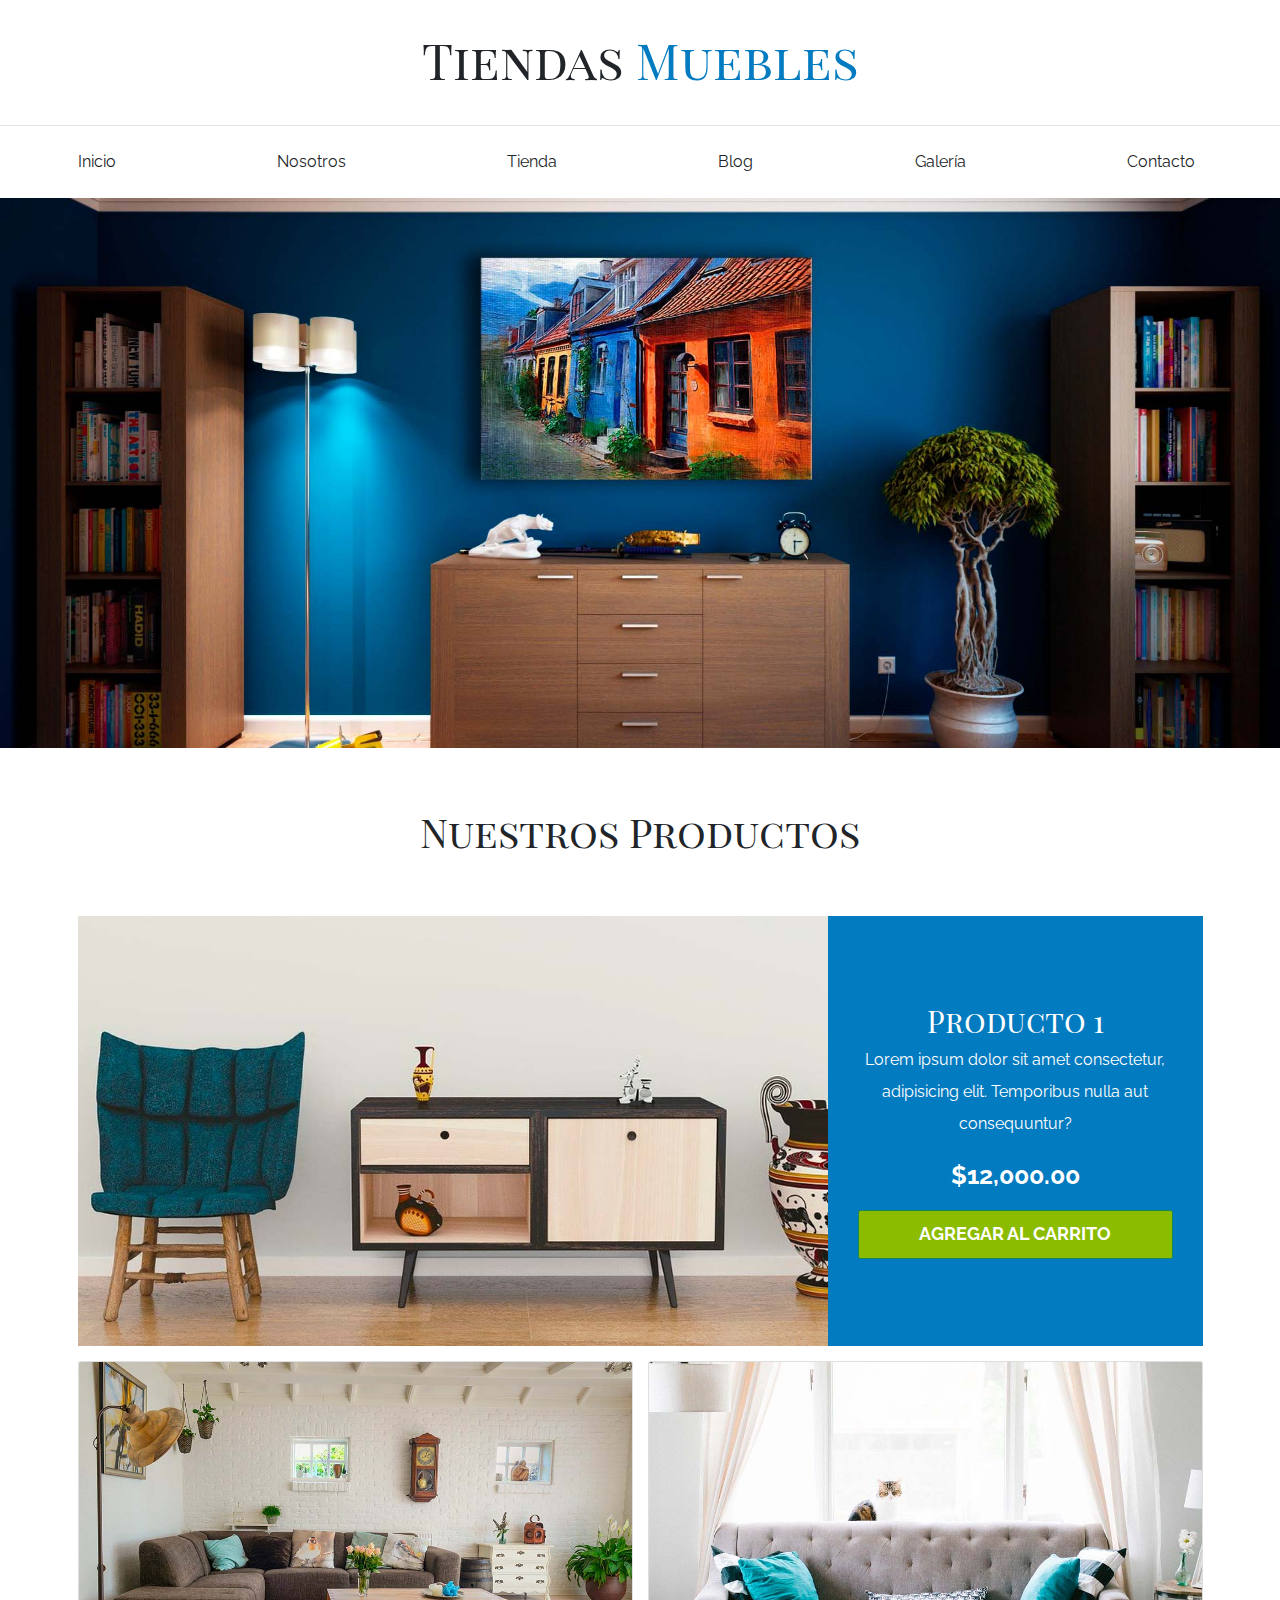
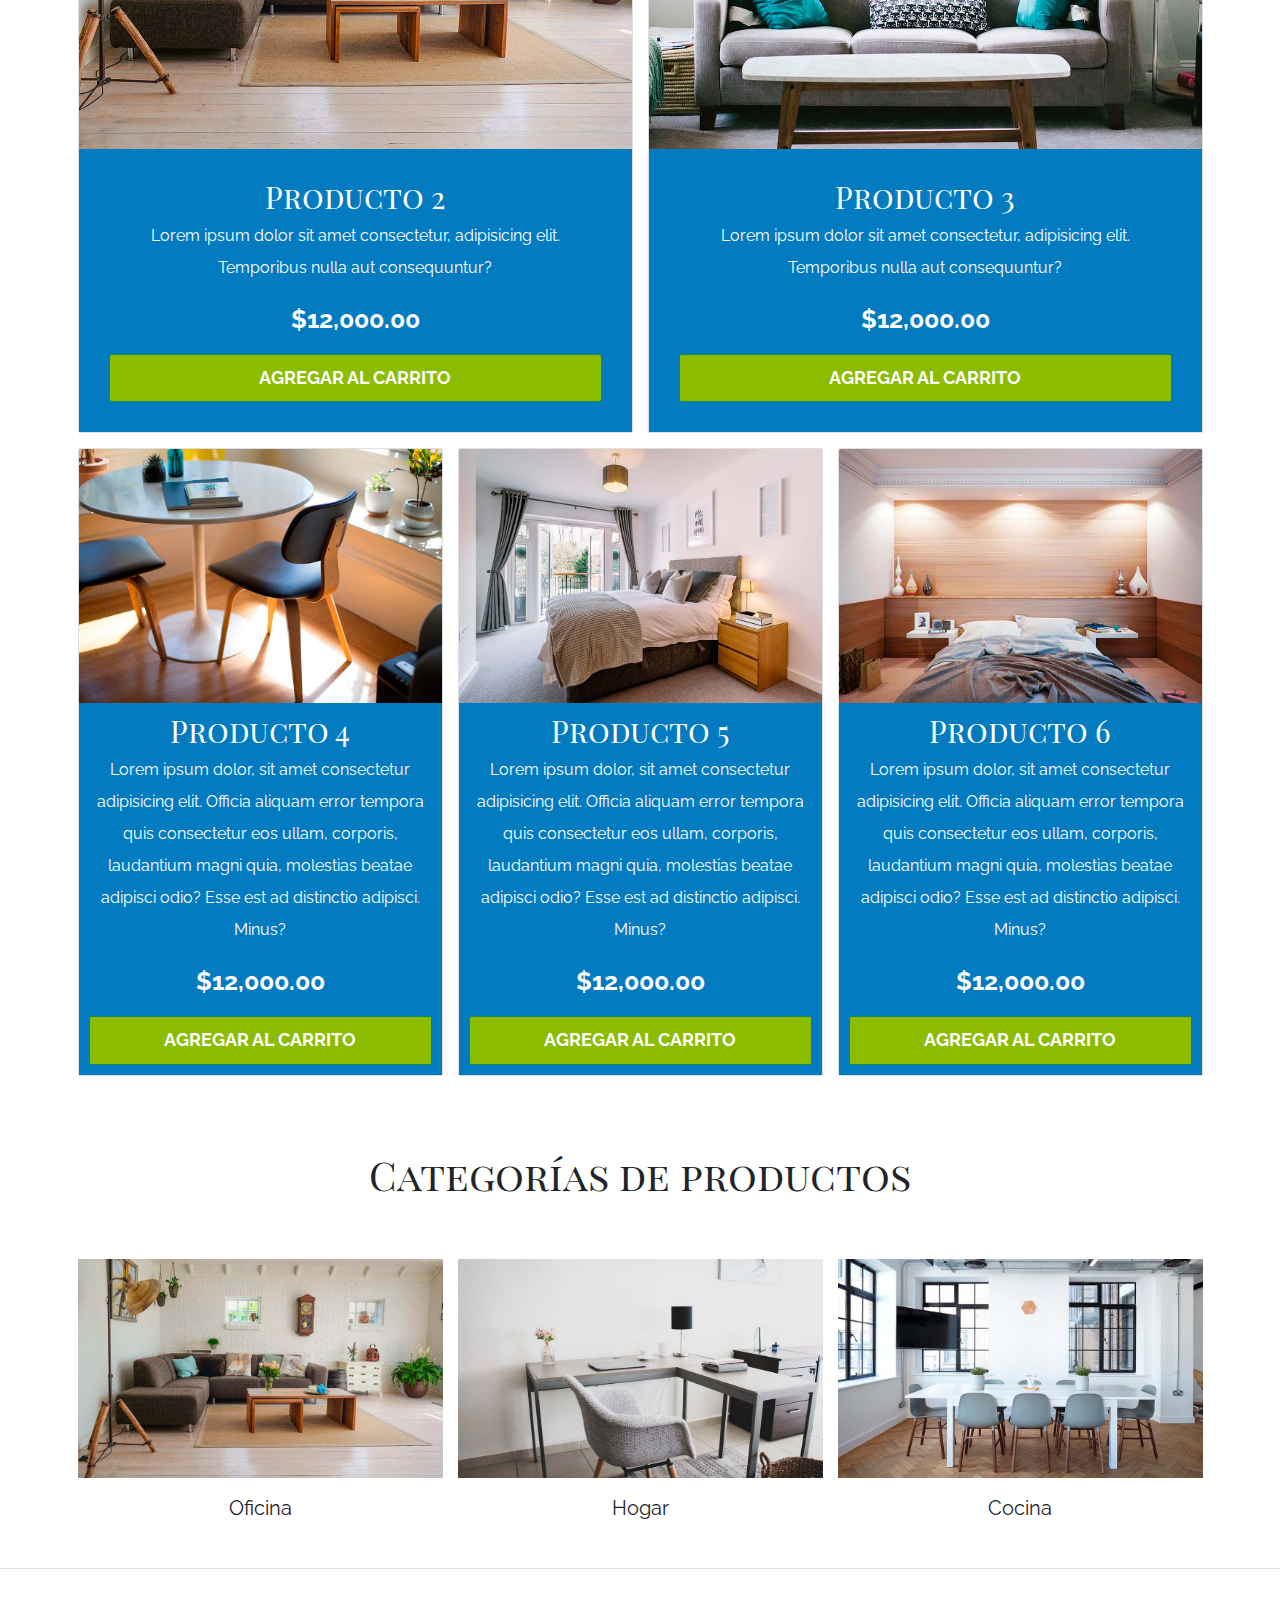
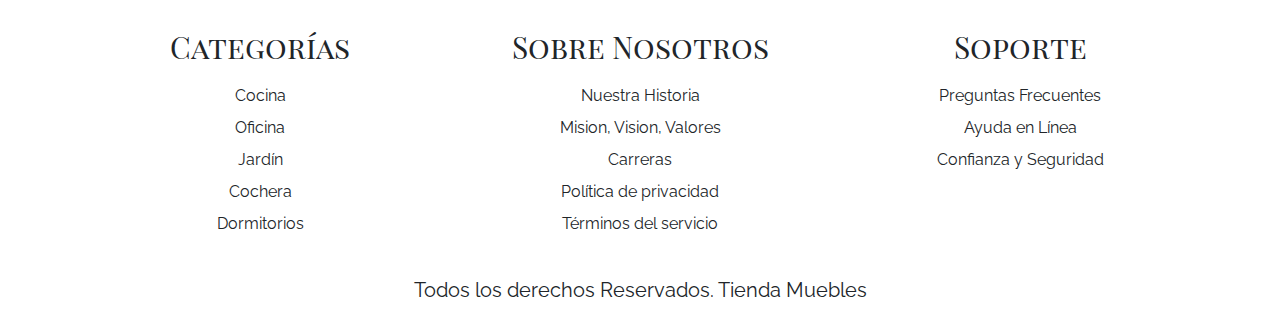
<file: index.html>
<!DOCTYPE html>
<html lang="en">
    <head>
        <meta charset="UTF-8">
        <meta http-equiv="X-UA-Compatible" content="IE=edge">
        <meta name="viewport" content="width=device-width, initial-scale=1.0">
        <title>Ecommerce - Inicio</title>
        <link rel="preconnect" href="https://fonts.googleapis.com">
        <link rel="preconnect" href="https://fonts.gstatic.com" crossorigin>
        <link rel="preload" href="https://fonts.googleapis.com/css2?family=Playfair+Display+SC:wght@700&family=Raleway:wght@400;700;900&display=swap" crossorigin="crossorigin" as ="font">
        <link href="https://fonts.googleapis.com/css2?family=Playfair+Display+SC:wght@700&family=Raleway:wght@400;700;900&display=swap" rel="stylesheet">
        <link rel="preload" href="css/bootstrap.min.css" as="styles">
        <link rel="stylesheet" href="css/bootstrap.min.css">
        <link rel="preload" href="css/app.css" as="styles">
        <link rel="stylesheet" href="css/app.css">
    </head>
    <body>
        <header class="py-5">
            <h1 class="text-center">Tiendas <span class="text-primary">Muebles</span></h1>
        </header>

        <div class="border-top py-4">
            <div class="navbar navbar-expand-lg container navbar-light">
                <a href="index.html" class="navbar-brand d-lg-none fs-2 fw-bold text-uppercase nombre-sitio">
                    Tienda Muebles
                </a>
                <button class="navbar-toggler" type="button" data-bs-toggle="collapse" data-bs-target="#navegacion">
                    <span class="navbar-toggler-icon"></span>
                </button>

                <div id="navegacion" class="collapse navbar-collapse">
                    <nav class="navbar-nav container text-center d-flex flex-md-row justify-content-md-between">
                        <a class="text-dark text-decoration-none" href="index.html">Inicio</a>
                        <a class="text-dark text-decoration-none" href="nosotros.html">Nosotros</a>
                        <a class="text-dark text-decoration-none" href="tienda.html">Tienda</a>
                        <a class="text-dark text-decoration-none" href="blog.html">Blog</a>
                        <a class="text-dark text-decoration-none" href="galeria.html">Galería</a>
                        <a class="text-dark text-decoration-none" href="contacto.html">Contacto</a>
                    </nav>
                </div>
            </div>
        </div>

        <div class="hero"></div>

        <main class="container-xl py-5">
            <h2 class="text-center my-5">Nuestros Productos</h2>

            <div class="row g-0 pt-5 mb-4">
                <div class="col-md-8 producto">
                    <img src="img/producto1.jpg" alt="imagen producto" class="img-fluid">
                </div>
                <div class="col-md-4 bg-primary text-center p-5 text-white d-flex flex-column justify-content-center">
                    <h3>Producto 1</h3>
                    <p>
                        Lorem ipsum dolor sit amet consectetur, adipisicing elit. 
                        Temporibus nulla aut consequuntur?
                    </p>
                    <p class="fs-1 fw-bold">$12,000.00</p>
                    <a href="#" class="btn btn-success fs-3 fw-bold text-uppercase py-3">Agregar al carrito</a>
                </div>
            </div>
            <div class="row">
                <div class="col-md-6 mb-4">
                    <div class="card">
                        <img class="card-img-top" src="img/producto2.jpg" alt="imagen producto" >

                        <div class="card-body text-center bg-primary text-white p-5">
                            <h3>Producto 2</h3>
                            <p>
                                Lorem ipsum dolor sit amet consectetur, adipisicing elit. 
                                Temporibus nulla aut consequuntur?
                            </p>
                            <p class="fs-1 fw-bold">$12,000.00</p>
                            <a href="#" class="btn btn-success d-block fs-3 fw-bold text-uppercase py-3">Agregar al carrito</a>
                        </div>
                    </div>
                </div>
                <div class="col-md-6 mb-4">
                    <div class="card">
                        <img class="card-img-top" src="img/producto3.jpg" alt="imagen producto" >

                        <div class="card-body text-center bg-primary text-white p-5">
                            <h3>Producto 3</h3>
                            <p>
                                Lorem ipsum dolor sit amet consectetur, adipisicing elit. 
                                Temporibus nulla aut consequuntur?
                            </p>
                            <p class="fs-1 fw-bold">$12,000.00</p>
                            <a href="#" class="btn btn-success d-block fs-3 fw-bold text-uppercase py-3">Agregar al carrito</a>
                        </div>
                    </div>
                </div>
            </div>
            <div class="row">
                <div class="col-md-4 mb-4">
                    <div class="card">
                        <img class="card-img-top" src="img/producto4.jpg" alt="imagen producto">

                        <div class="card-body bg-primary text-center text-white">
                            <h3>Producto 4</h3>
                            <p>
                                Lorem ipsum dolor, sit amet consectetur adipisicing elit. 
                                Officia aliquam error tempora quis consectetur eos ullam, 
                                corporis, laudantium magni quia, molestias beatae adipisci odio? 
                                Esse est ad distinctio adipisci. Minus?
                            </p>
                            <p class="fw-bold fs-1">$12,000.00</p>
                            <a href="#" class="btn btn-success d-block fs-3 fw-bold text-uppercase py-3">Agregar al carrito</a>
                        </div>
                    </div>
                </div>
                <div class="col-md-4 mb-4">
                    <div class="card">
                        <img class="card-img-top" src="img/producto5.jpg" alt="imagen producto">

                        <div class="card-body bg-primary text-center text-white">
                            <h3>Producto 5</h3>
                            <p>
                                Lorem ipsum dolor, sit amet consectetur adipisicing elit. 
                                Officia aliquam error tempora quis consectetur eos ullam, 
                                corporis, laudantium magni quia, molestias beatae adipisci odio? 
                                Esse est ad distinctio adipisci. Minus?
                            </p>
                            <p class="fw-bold fs-1">$12,000.00</p>
                            <a href="#" class="btn btn-success d-block fs-3 fw-bold text-uppercase py-3">Agregar al carrito</a>
                        </div>
                    </div>
                </div>
                <div class="col-md-4">
                    <div class="card">
                        <img class="card-img-top" src="img/producto6.jpg" alt="imagen producto">

                        <div class="card-body bg-primary text-center text-white">
                            <h3>Producto 6</h3>
                            <p>
                                Lorem ipsum dolor, sit amet consectetur adipisicing elit. 
                                Officia aliquam error tempora quis consectetur eos ullam, 
                                corporis, laudantium magni quia, molestias beatae adipisci odio? 
                                Esse est ad distinctio adipisci. Minus?
                            </p>
                            <p class="fw-bold fs-1">$12,000.00</p>
                            <a href="#" class="btn btn-success d-block fs-3 fw-bold text-uppercase py-3">Agregar al carrito</a>
                        </div>
                    </div>
                </div>
            </div>
        </main>

        <section class="container-xl">
            <h2 class="text-center py-5">Categorías de productos</h2>

            <div class="row mt-5">
                <div class="col-md-4 categoria">
                    <div class="overflow-hidden">
                        <img src="img/categoria1.jpg" alt="imagen categoria" class="img-fluid">
                    </div>
                    <a href="#" class="text-decoration-none text-dark fs-2 text-center d-block py-3">Oficina</a>
                </div>
                <div class="col-md-4 categoria">
                    <div class="overflow-hidden">
                        <img src="img/categoria2.jpg" alt="imagen categoria" class="img-fluid">
                    </div>
                    <a href="#" class="text-decoration-none text-dark fs-2 text-center d-block py-3">Hogar</a>
                </div>
                <div class="col-md-4 categoria">
                    <div class="overflow-hidden">
                        <img src="img/categoria3.jpg" alt="imagen categoria" class="img-fluid">
                    </div>
                    <a href="#" class="text-decoration-none text-dark fs-2 text-center d-block py-3">Cocina</a>
                </div>
            </div>
        </section>

        <footer class="mt-5 pt-5 border-top">
            <div class="container-xl mt-5">
                <div class="row">
                    <div class="col-md-4 mb-4 mb-md-0 text-center">
                        <h3 class="mb-4">Categorías</h3>
                        <nav class="d-flex flex-column">
                            <a href="#" class="text-dark text-decoration-none">Cocina</a>
                            <a href="#" class="text-dark text-decoration-none">Oficina</a>
                            <a href="#" class="text-dark text-decoration-none">Jardín</a>
                            <a href="#" class="text-dark text-decoration-none">Cochera</a>
                            <a href="#" class="text-dark text-decoration-none">Dormitorios</a>
                        </nav>
                    </div>
                    <div class="col-md-4 mb-4 mb-md-0 text-center">
                        <h3 class="mb-4">Sobre Nosotros</h3>
                        <nav class="d-flex flex-column">
                            <a href="#" class="text-dark text-decoration-none">Nuestra Historia</a>
                            <a href="#" class="text-dark text-decoration-none">Mision, Vision, Valores</a>
                            <a href="#" class="text-dark text-decoration-none">Carreras</a>
                            <a href="#" class="text-dark text-decoration-none">Política de privacidad</a>
                            <a href="#" class="text-dark text-decoration-none">Términos del servicio</a>
                        </nav>
                    </div>
                    <div class="col-md-4 mb-4 mb-md-0 text-center">
                        <h3 class="mb-4">Soporte</h3>
                        <nav class="d-flex flex-column">
                            <a href="#" class="text-dark text-decoration-none">Preguntas Frecuentes</a>
                            <a href="#" class="text-dark text-decoration-none">Ayuda en Línea</a>
                            <a href="#" class="text-dark text-decoration-none">Confianza y Seguridad</a>
                        </nav>
                    </div>
                </div>
            </div>

            <p class="text-center mt-5 fs-2">Todos los derechos Reservados. Tienda Muebles</p>
        </footer>


        <script src="js/bootstrap.bundle.min.js"></script>
    </body>
</html>
</file>
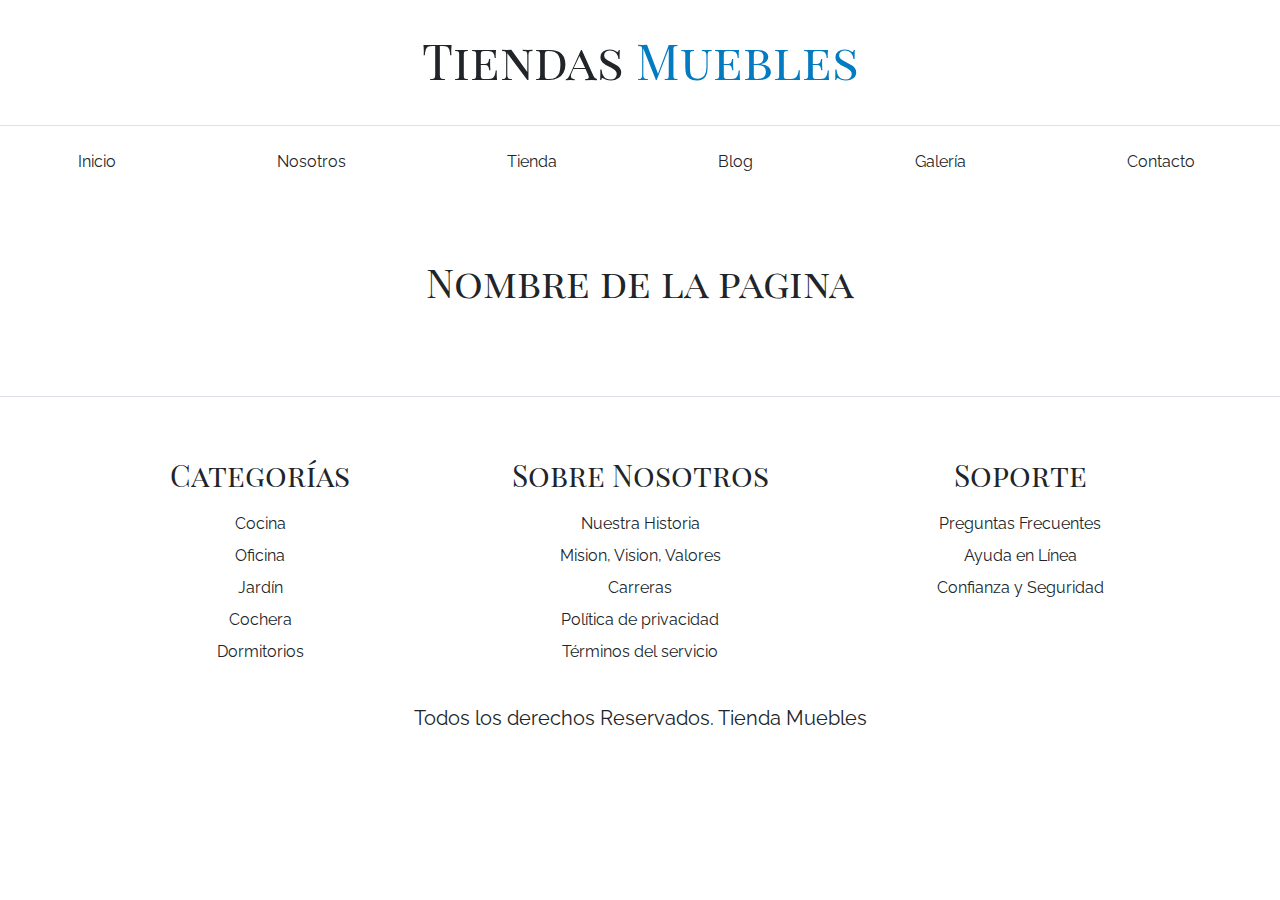
<file: base.html>
<!DOCTYPE html>
<html lang="en">
    <head>
        <meta charset="UTF-8">
        <meta http-equiv="X-UA-Compatible" content="IE=edge">
        <meta name="viewport" content="width=device-width, initial-scale=1.0">
        <title>Ecommerce - Nombre Pagina</title>
        <link rel="preconnect" href="https://fonts.googleapis.com">
        <link rel="preconnect" href="https://fonts.gstatic.com" crossorigin>
        <link rel="preload" href="https://fonts.googleapis.com/css2?family=Playfair+Display+SC:wght@700&family=Raleway:wght@400;700;900&display=swap" crossorigin="crossorigin" as ="font">
        <link href="https://fonts.googleapis.com/css2?family=Playfair+Display+SC:wght@700&family=Raleway:wght@400;700;900&display=swap" rel="stylesheet">
        <link rel="preload" href="css/bootstrap.min.css" as="styles">
        <link rel="stylesheet" href="css/bootstrap.min.css">
        <link rel="preload" href="css/app.css" as="styles">
        <link rel="stylesheet" href="css/app.css">
    </head>
    <body>
        <header class="py-5">
            <h1 class="text-center">Tiendas <span class="text-primary">Muebles</span></h1>
        </header>

        <div class="border-top py-4">
            <div class="navbar navbar-expand-lg container navbar-light">
                <a href="index.html" class="navbar-brand d-lg-none fs-2 fw-bold text-uppercase nombre-sitio">
                    Tienda Muebles
                </a>
                <button class="navbar-toggler" type="button" data-bs-toggle="collapse" data-bs-target="#navegacion">
                    <span class="navbar-toggler-icon"></span>
                </button>

                <div id="navegacion" class="collapse navbar-collapse">
                    <nav class="navbar-nav container text-center d-flex flex-md-row justify-content-md-between">
                        <a class="text-dark text-decoration-none" href="index.html">Inicio</a>
                        <a class="text-dark text-decoration-none" href="nosotros.html">Nosotros</a>
                        <a class="text-dark text-decoration-none" href="tienda.html">Tienda</a>
                        <a class="text-dark text-decoration-none" href="blog.html">Blog</a>
                        <a class="text-dark text-decoration-none" href="galeria.html">Galería</a>
                        <a class="text-dark text-decoration-none" href="contacto.html">Contacto</a>
                    </nav>
                </div>
            </div>
        </div>

        <main class="container-xl py-5">
            <h2 class="text-center my-5">Nombre de la pagina</h2>
        </main>

        <footer class="mt-5 pt-5 border-top">
            <div class="container-xl mt-5">
                <div class="row">
                    <div class="col-md-4 mb-4 mb-md-0 text-center">
                        <h3 class="mb-4">Categorías</h3>
                        <nav class="d-flex flex-column">
                            <a href="#" class="text-dark text-decoration-none">Cocina</a>
                            <a href="#" class="text-dark text-decoration-none">Oficina</a>
                            <a href="#" class="text-dark text-decoration-none">Jardín</a>
                            <a href="#" class="text-dark text-decoration-none">Cochera</a>
                            <a href="#" class="text-dark text-decoration-none">Dormitorios</a>
                        </nav>
                    </div>
                    <div class="col-md-4 mb-4 mb-md-0 text-center">
                        <h3 class="mb-4">Sobre Nosotros</h3>
                        <nav class="d-flex flex-column">
                            <a href="#" class="text-dark text-decoration-none">Nuestra Historia</a>
                            <a href="#" class="text-dark text-decoration-none">Mision, Vision, Valores</a>
                            <a href="#" class="text-dark text-decoration-none">Carreras</a>
                            <a href="#" class="text-dark text-decoration-none">Política de privacidad</a>
                            <a href="#" class="text-dark text-decoration-none">Términos del servicio</a>
                        </nav>
                    </div>
                    <div class="col-md-4 mb-4 mb-md-0 text-center">
                        <h3 class="mb-4">Soporte</h3>
                        <nav class="d-flex flex-column">
                            <a href="#" class="text-dark text-decoration-none">Preguntas Frecuentes</a>
                            <a href="#" class="text-dark text-decoration-none">Ayuda en Línea</a>
                            <a href="#" class="text-dark text-decoration-none">Confianza y Seguridad</a>
                        </nav>
                    </div>
                </div>
            </div>

            <p class="text-center mt-5 fs-2">Todos los derechos Reservados. Tienda Muebles</p>
        </footer>


        <script src="js/bootstrap.bundle.min.js"></script>
    </body>
</html>
</file>
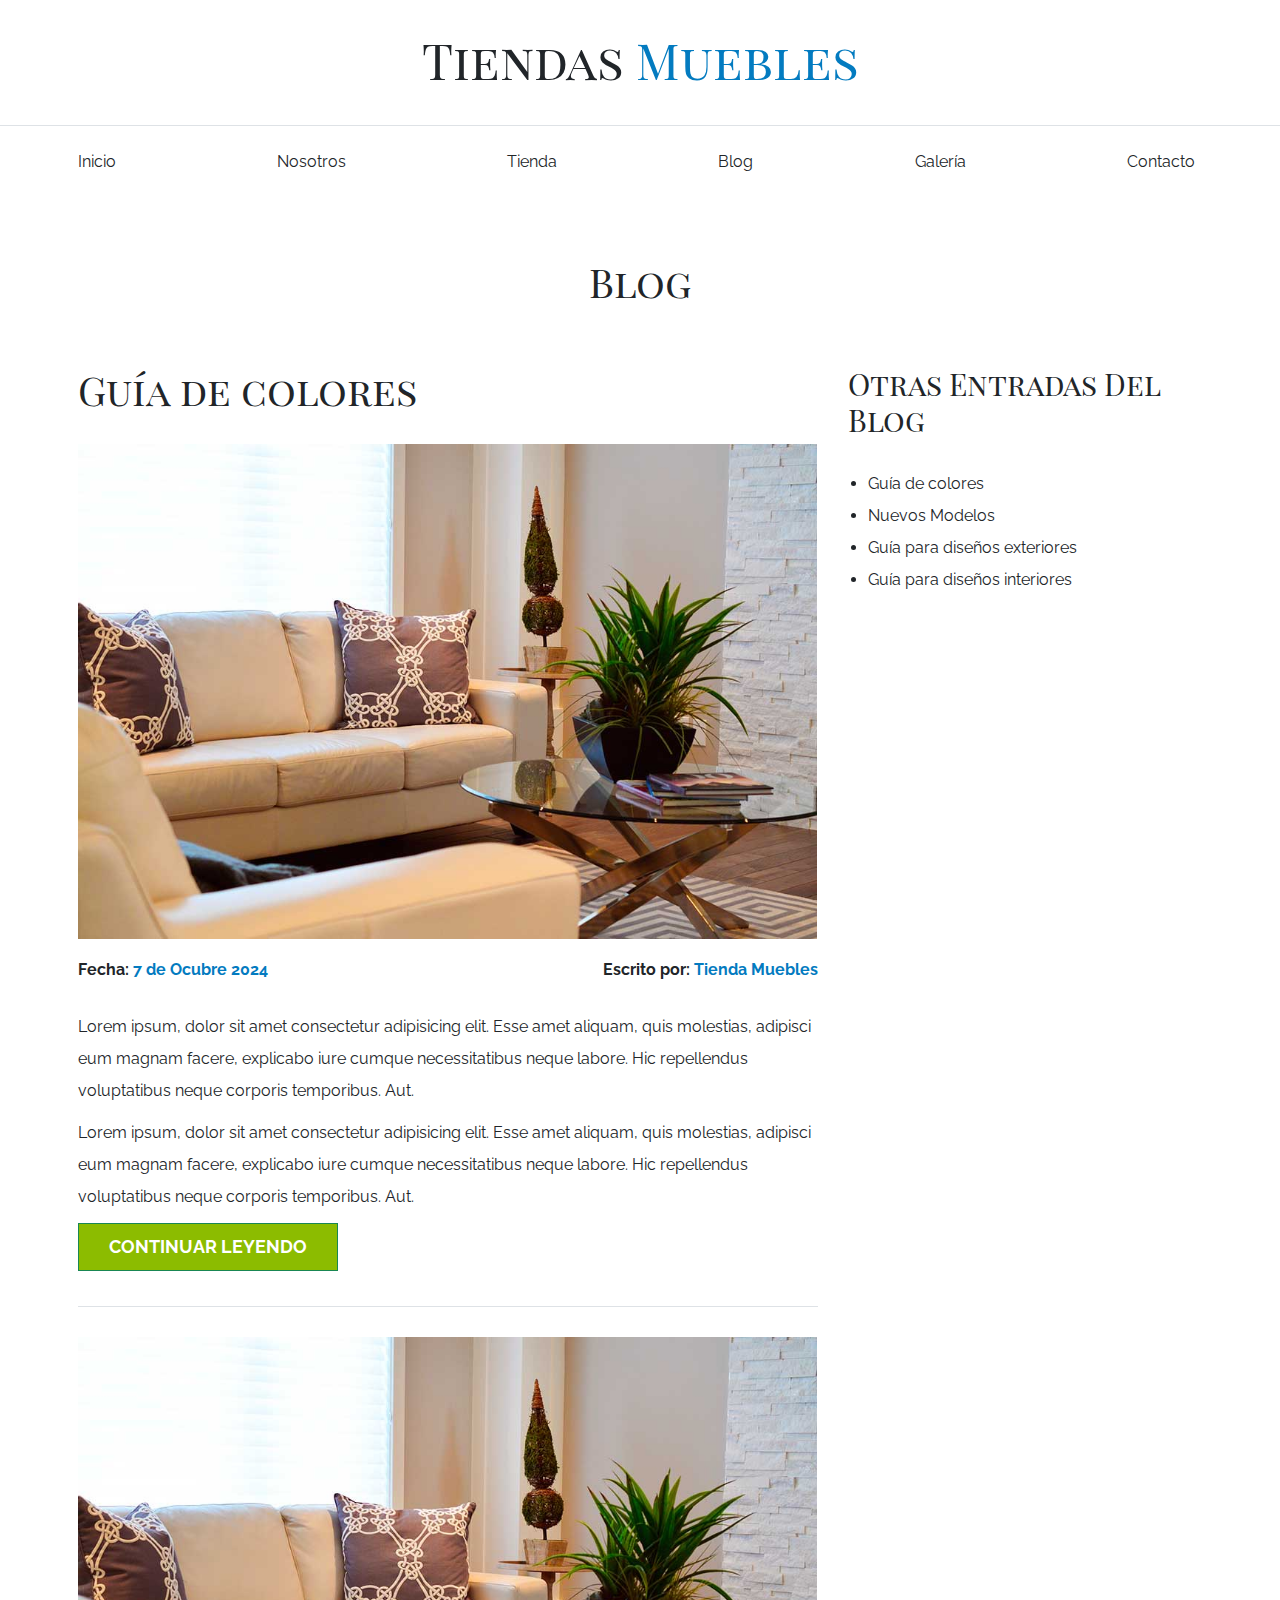
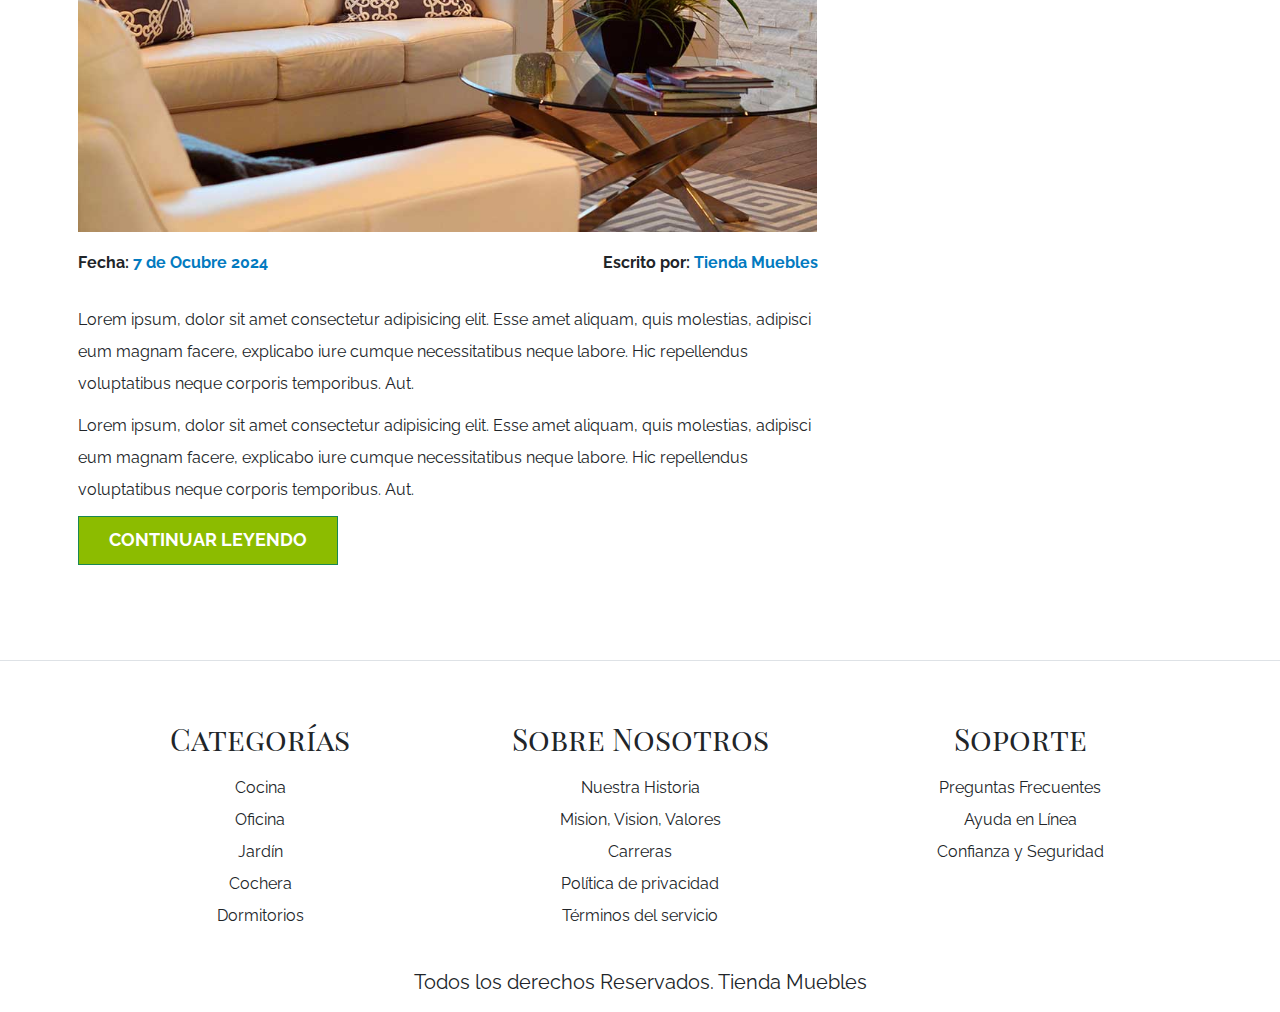
<file: blog.html>
<!DOCTYPE html>
<html lang="en">
    <head>
        <meta charset="UTF-8">
        <meta http-equiv="X-UA-Compatible" content="IE=edge">
        <meta name="viewport" content="width=device-width, initial-scale=1.0">
        <title>Ecommerce - Blog</title>
        <link rel="preconnect" href="https://fonts.googleapis.com">
        <link rel="preconnect" href="https://fonts.gstatic.com" crossorigin>
        <link rel="preload" href="https://fonts.googleapis.com/css2?family=Playfair+Display+SC:wght@700&family=Raleway:wght@400;700;900&display=swap" crossorigin="crossorigin" as ="font">
        <link href="https://fonts.googleapis.com/css2?family=Playfair+Display+SC:wght@700&family=Raleway:wght@400;700;900&display=swap" rel="stylesheet">
        <link rel="preload" href="css/bootstrap.min.css" as="styles">
        <link rel="stylesheet" href="css/bootstrap.min.css">
        <link rel="preload" href="css/app.css" as="styles">
        <link rel="stylesheet" href="css/app.css">
    </head>
    <body>
        <header class="py-5">
            <h1 class="text-center">Tiendas <span class="text-primary">Muebles</span></h1>
        </header>

        <div class="border-top py-4">
            <div class="navbar navbar-expand-lg container navbar-light">
                <a href="index.html" class="navbar-brand d-lg-none fs-2 fw-bold text-uppercase nombre-sitio">
                    Tienda Muebles
                </a>
                <button class="navbar-toggler" type="button" data-bs-toggle="collapse" data-bs-target="#navegacion">
                    <span class="navbar-toggler-icon"></span>
                </button>

                <div id="navegacion" class="collapse navbar-collapse">
                    <nav class="navbar-nav container text-center d-flex flex-md-row justify-content-md-between">
                        <a class="text-dark text-decoration-none" href="index.html">Inicio</a>
                        <a class="text-dark text-decoration-none" href="nosotros.html">Nosotros</a>
                        <a class="text-dark text-decoration-none" href="tienda.html">Tienda</a>
                        <a class="text-dark text-decoration-none" href="blog.html">Blog</a>
                        <a class="text-dark text-decoration-none" href="galeria.html">Galería</a>
                        <a class="text-dark text-decoration-none" href="contacto.html">Contacto</a>
                    </nav>
                </div>
            </div>
        </div>

        <section class="container-xl py-5">
            <h2 class="text-center my-5">Blog</h2>

            <div class="row mt-5 gx-5">
                <main class="col-md-8 order-1 order-md-0">
                    <article class="mb-2 pb-5">
                        <h2 class="my-5">Guía de colores</h2>

                        <img src="img/nosotros.jpg" alt="imagen blog" class="img-fluid">

                        <div class="d-flex flex-column flex-md-row justify-content-md-between py-4">
                            <p class="fw-bold">Fecha: <span class="text-primary">7 de Ocubre 2024</span></p>
                            <p class="fw-bold">Escrito por: <span class="text-primary">Tienda Muebles</span></p>
                        </div>

                        <p>
                            Lorem ipsum, dolor sit amet consectetur adipisicing elit. 
                            Esse amet aliquam, quis molestias, adipisci eum magnam facere, 
                            explicabo iure cumque necessitatibus neque labore. Hic repellendus 
                            voluptatibus neque corporis temporibus. Aut.
                        </p>
                        <p>
                            Lorem ipsum, dolor sit amet consectetur adipisicing elit. 
                            Esse amet aliquam, quis molestias, adipisci eum magnam facere, 
                            explicabo iure cumque necessitatibus neque labore. Hic repellendus 
                            voluptatibus neque corporis temporibus. Aut.
                        </p>
                        <a href="entrada.html" class="btn btn-success px-5 py-3 fs-3 text-uppercase fw-bold rounded-0 d-block d-md-inline-block">Continuar Leyendo</a>
                    </article>
                    <article class="mb-2 border-top pb-5">
                        <h2 class="my-5"></h2>

                        <img src="img/nosotros.jpg" alt="imagen blog" class="img-fluid">

                        <div class="d-flex flex-column flex-md-row justify-content-md-between py-4">
                            <p class="fw-bold">Fecha: <span class="text-primary">7 de Ocubre 2024</span></p>
                            <p class="fw-bold">Escrito por: <span class="text-primary">Tienda Muebles</span></p>
                        </div>

                        <p>
                            Lorem ipsum, dolor sit amet consectetur adipisicing elit. 
                            Esse amet aliquam, quis molestias, adipisci eum magnam facere, 
                            explicabo iure cumque necessitatibus neque labore. Hic repellendus 
                            voluptatibus neque corporis temporibus. Aut.
                        </p>
                        <p>
                            Lorem ipsum, dolor sit amet consectetur adipisicing elit. 
                            Esse amet aliquam, quis molestias, adipisci eum magnam facere, 
                            explicabo iure cumque necessitatibus neque labore. Hic repellendus 
                            voluptatibus neque corporis temporibus. Aut.
                        </p>
                        <a href="entrada.html" class="btn btn-success px-5 py-3 fs-3 text-uppercase fw-bold rounded-0 d-block d-md-inline-block">Continuar Leyendo</a>
                    </article>
                </main>

                <aside class="col-md-4">
                    <h3 class="my-5">Otras Entradas Del Blog</h3>

                    <ul class="mt-5">
                        <li>
                            <a href="#" class="text-dark text-decoration-none">Guía de colores</a>
                        </li>
                        <li>
                            <a href="#" class="text-dark text-decoration-none">Nuevos Modelos</a>
                        </li>
                        <li>
                            <a href="#" class="text-dark text-decoration-none">Guía para diseños exteriores</a>
                        </li>
                        <li>
                            <a href="#" class="text-dark text-decoration-none">Guía para diseños interiores</a>
                        </li>
                    </ul>
                </aside>
            </div>
        </section>

        <footer class="mt-5 pt-5 border-top">
            <div class="container-xl mt-5">
                <div class="row">
                    <div class="col-md-4 mb-4 mb-md-0 text-center">
                        <h3 class="mb-4">Categorías</h3>
                        <nav class="d-flex flex-column">
                            <a href="#" class="text-dark text-decoration-none">Cocina</a>
                            <a href="#" class="text-dark text-decoration-none">Oficina</a>
                            <a href="#" class="text-dark text-decoration-none">Jardín</a>
                            <a href="#" class="text-dark text-decoration-none">Cochera</a>
                            <a href="#" class="text-dark text-decoration-none">Dormitorios</a>
                        </nav>
                    </div>
                    <div class="col-md-4 mb-4 mb-md-0 text-center">
                        <h3 class="mb-4">Sobre Nosotros</h3>
                        <nav class="d-flex flex-column">
                            <a href="#" class="text-dark text-decoration-none">Nuestra Historia</a>
                            <a href="#" class="text-dark text-decoration-none">Mision, Vision, Valores</a>
                            <a href="#" class="text-dark text-decoration-none">Carreras</a>
                            <a href="#" class="text-dark text-decoration-none">Política de privacidad</a>
                            <a href="#" class="text-dark text-decoration-none">Términos del servicio</a>
                        </nav>
                    </div>
                    <div class="col-md-4 mb-4 mb-md-0 text-center">
                        <h3 class="mb-4">Soporte</h3>
                        <nav class="d-flex flex-column">
                            <a href="#" class="text-dark text-decoration-none">Preguntas Frecuentes</a>
                            <a href="#" class="text-dark text-decoration-none">Ayuda en Línea</a>
                            <a href="#" class="text-dark text-decoration-none">Confianza y Seguridad</a>
                        </nav>
                    </div>
                </div>
            </div>

            <p class="text-center mt-5 fs-2">Todos los derechos Reservados. Tienda Muebles</p>
        </footer>


        <script src="js/bootstrap.bundle.min.js"></script>
    </body>
</html>
</file>
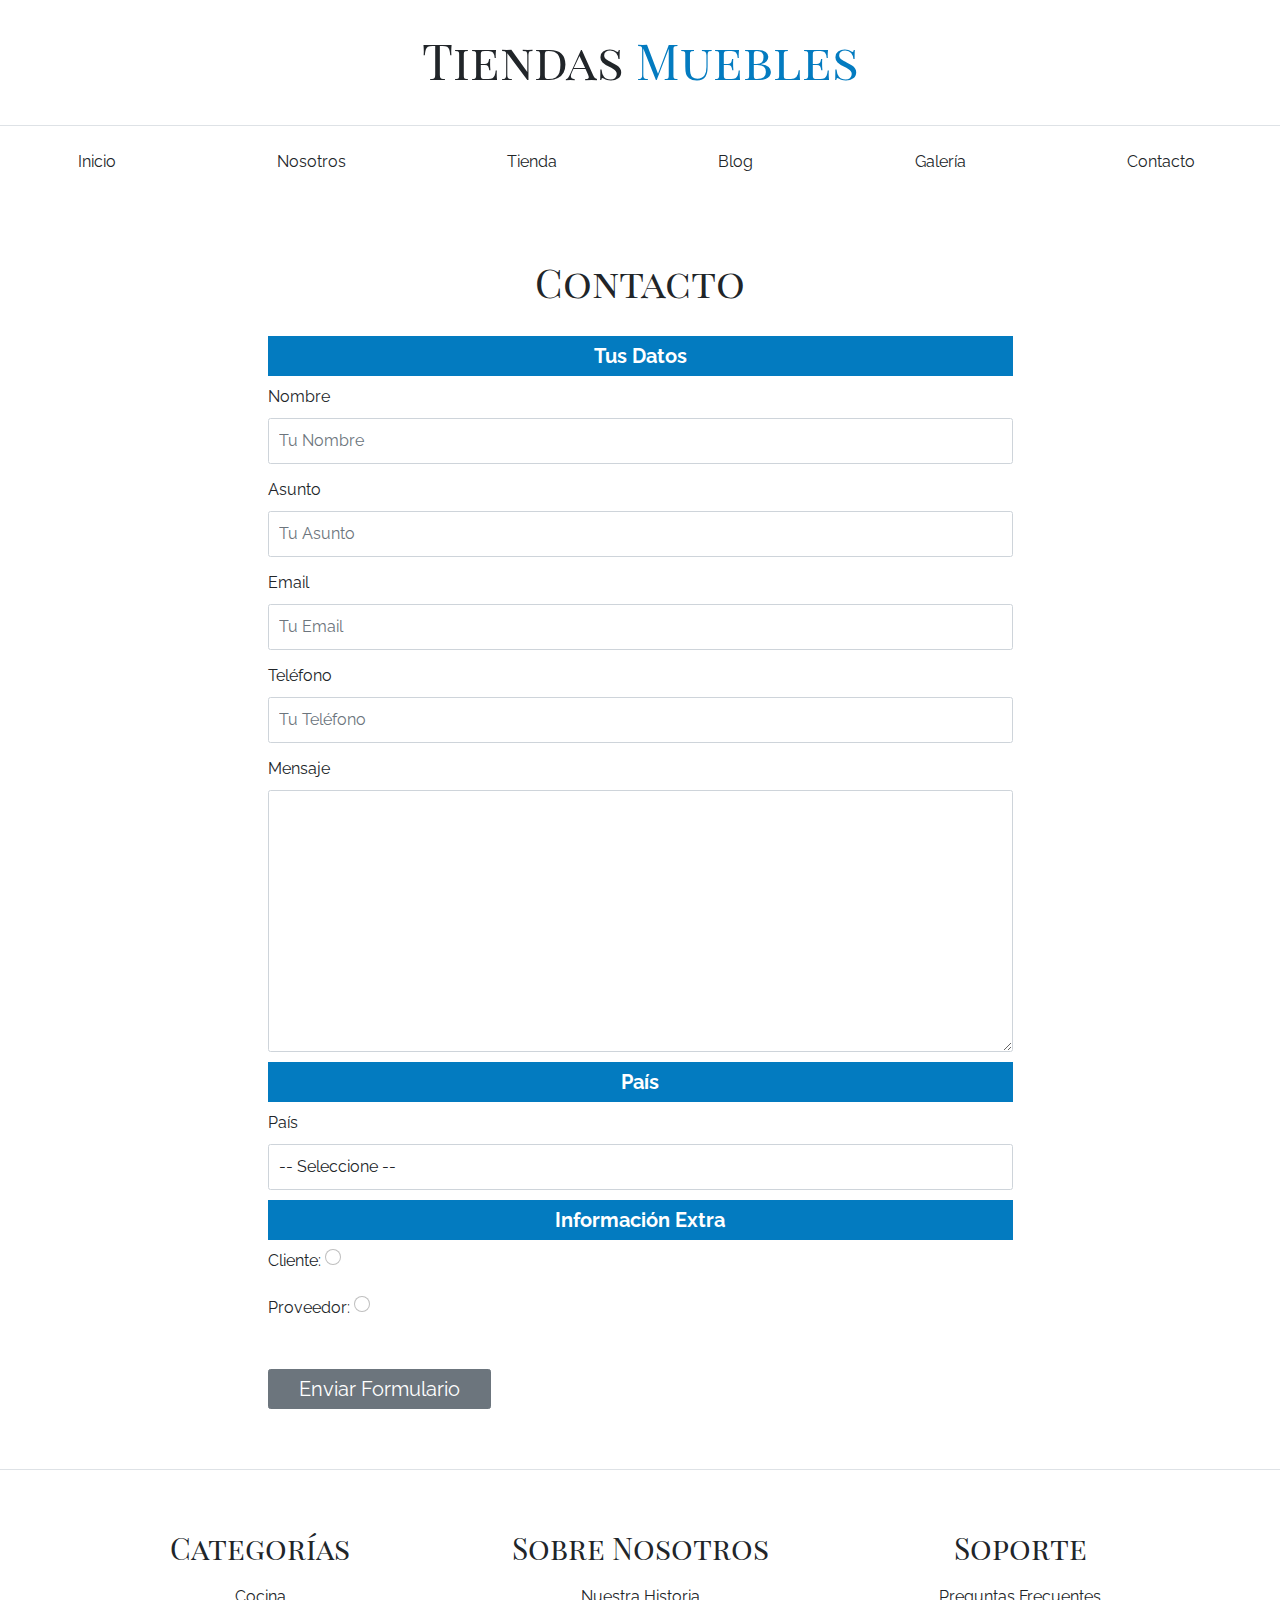
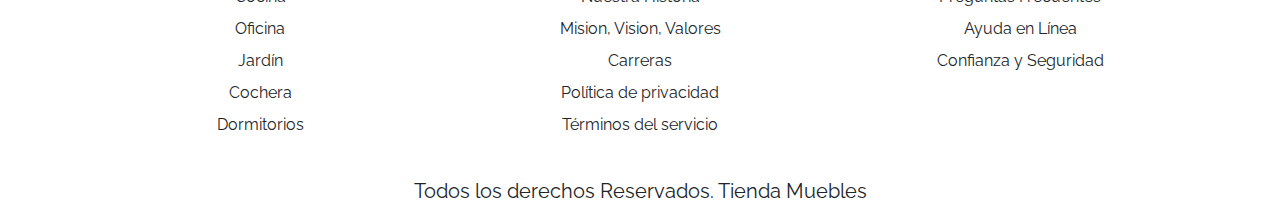
<file: contacto.html>
<!DOCTYPE html>
<html lang="en">
    <head>
        <meta charset="UTF-8">
        <meta http-equiv="X-UA-Compatible" content="IE=edge">
        <meta name="viewport" content="width=device-width, initial-scale=1.0">
        <title>Ecommerce - Contacto</title>
        <link rel="preconnect" href="https://fonts.googleapis.com">
        <link rel="preconnect" href="https://fonts.gstatic.com" crossorigin>
        <link rel="preload" href="https://fonts.googleapis.com/css2?family=Playfair+Display+SC:wght@700&family=Raleway:wght@400;700;900&display=swap" crossorigin="crossorigin" as ="font">
        <link href="https://fonts.googleapis.com/css2?family=Playfair+Display+SC:wght@700&family=Raleway:wght@400;700;900&display=swap" rel="stylesheet">
        <link rel="preload" href="css/bootstrap.min.css" as="styles">
        <link rel="stylesheet" href="css/bootstrap.min.css">
        <link rel="preload" href="css/app.css" as="styles">
        <link rel="stylesheet" href="css/app.css">
    </head>
    <body>
        <header class="py-5">
            <h1 class="text-center">Tiendas <span class="text-primary">Muebles</span></h1>
        </header>

        <div class="border-top py-4">
            <div class="navbar navbar-expand-lg container navbar-light">
                <a href="index.html" class="navbar-brand d-lg-none fs-2 fw-bold text-uppercase nombre-sitio">
                    Tienda Muebles
                </a>
                <button class="navbar-toggler" type="button" data-bs-toggle="collapse" data-bs-target="#navegacion">
                    <span class="navbar-toggler-icon"></span>
                </button>

                <div id="navegacion" class="collapse navbar-collapse">
                    <nav class="navbar-nav container text-center d-flex flex-md-row justify-content-md-between">
                        <a class="text-dark text-decoration-none" href="index.html">Inicio</a>
                        <a class="text-dark text-decoration-none" href="nosotros.html">Nosotros</a>
                        <a class="text-dark text-decoration-none" href="tienda.html">Tienda</a>
                        <a class="text-dark text-decoration-none" href="blog.html">Blog</a>
                        <a class="text-dark text-decoration-none" href="galeria.html">Galería</a>
                        <a class="text-dark text-decoration-none" href="contacto.html">Contacto</a>
                    </nav>
                </div>
            </div>
        </div>

        <main class="container-xl py-5">
            <h2 class="text-center my-5">Contacto</h2>

            <div class="row justify-content-center">
                <form class="col-md-8 needs-validation" novalidate>
                    <fieldset>
                        <legend class="text-white bg-primary text-center fs-2 fw-bold">Tus Datos</legend>

                        <div class="mb-3">
                            <label for="nombre" class="form-label">Nombre</label>
                            <input type="text" class="form-control" id="nombre" placeholder="Tu Nombre" required>
                            <span class="invalid-feedback">Hubo un error...</span>
                        </div>

                        <div class="mb-3">
                            <label for="asunto" class="form-label">Asunto</label>
                            <input type="text" class="form-control" id="asunto" placeholder="Tu Asunto">
                            <span class="valid-feedback">Información correcta</span>
                        </div>

                        <div class="mb-3">
                            <label for="email" class="form-label">Email</label>
                            <input type="email" class="form-control" id="email" placeholder="Tu Email">
                        </div>

                        <div class="mb-3">
                            <label for="tel" class="form-label">Teléfono</label>
                            <input type="tel" class="form-control" id="tel" placeholder="Tu Teléfono">
                        </div>

                        <div class="mb-3">
                            <label for="tel" class="form-label">Mensaje</label>
                            <textarea class="form-control" rows="10"></textarea>
                        </div>
                    </fieldset>
                    
                    <fieldset>
                        <legend class="text-white bg-primary text-center fs-2 fw-bold">País</legend>

                        <div class="mb-3">
                            <label for="pais" class="form-label">País</label>
                            <select class="form-control" id="pais">
                                <option value="" disabled selected>-- Seleccione --</option>
                                <option value="mx">México</option>
                                <option value="pr">Perú</option>
                                <option value="co">Colombia</option>
                                <option value="ar">Argentina</option>
                                <option value="es">España</option>
                                <option value="cl">Chile</option>
                            </select>
                        </div>
                    </fieldset>

                    <fieldset>
                        <legend class="text-white bg-primary text-center fs-2 fw-bold">Información Extra</legend>

                        <div class="mb-3">
                            <label for="cliente" class="form-label">Cliente:</label>
                            <input name="tipo" type="radio" class="form-check-input" id="cliente">
                        </div>  

                        <div class="mb-3">
                            <label for="proveedor" class="form-label">Proveedor:</label>
                            <input name="tipo" type="radio" class="form-check-input" id="proveedor">
                        </div>  
                    </fieldset>

                    <div class="d-grid d-md-flex">
                        <input type="submit" class="btn btn-secondary fs-2 px-5 mt-5" value="Enviar Formulario">
                    </div>
                </form>
            </div>
        </main>

        <footer class="mt-5 pt-5 border-top">
            <div class="container-xl mt-5">
                <div class="row">
                    <div class="col-md-4 mb-4 mb-md-0 text-center">
                        <h3 class="mb-4">Categorías</h3>
                        <nav class="d-flex flex-column">
                            <a href="#" class="text-dark text-decoration-none">Cocina</a>
                            <a href="#" class="text-dark text-decoration-none">Oficina</a>
                            <a href="#" class="text-dark text-decoration-none">Jardín</a>
                            <a href="#" class="text-dark text-decoration-none">Cochera</a>
                            <a href="#" class="text-dark text-decoration-none">Dormitorios</a>
                        </nav>
                    </div>
                    <div class="col-md-4 mb-4 mb-md-0 text-center">
                        <h3 class="mb-4">Sobre Nosotros</h3>
                        <nav class="d-flex flex-column">
                            <a href="#" class="text-dark text-decoration-none">Nuestra Historia</a>
                            <a href="#" class="text-dark text-decoration-none">Mision, Vision, Valores</a>
                            <a href="#" class="text-dark text-decoration-none">Carreras</a>
                            <a href="#" class="text-dark text-decoration-none">Política de privacidad</a>
                            <a href="#" class="text-dark text-decoration-none">Términos del servicio</a>
                        </nav>
                    </div>
                    <div class="col-md-4 mb-4 mb-md-0 text-center">
                        <h3 class="mb-4">Soporte</h3>
                        <nav class="d-flex flex-column">
                            <a href="#" class="text-dark text-decoration-none">Preguntas Frecuentes</a>
                            <a href="#" class="text-dark text-decoration-none">Ayuda en Línea</a>
                            <a href="#" class="text-dark text-decoration-none">Confianza y Seguridad</a>
                        </nav>
                    </div>
                </div>
            </div>

            <p class="text-center mt-5 fs-2">Todos los derechos Reservados. Tienda Muebles</p>
        </footer>


        <script src="js/bootstrap.bundle.min.js"></script>
        <script src="js/app.js"></script>
    </body>
</html>
</file>
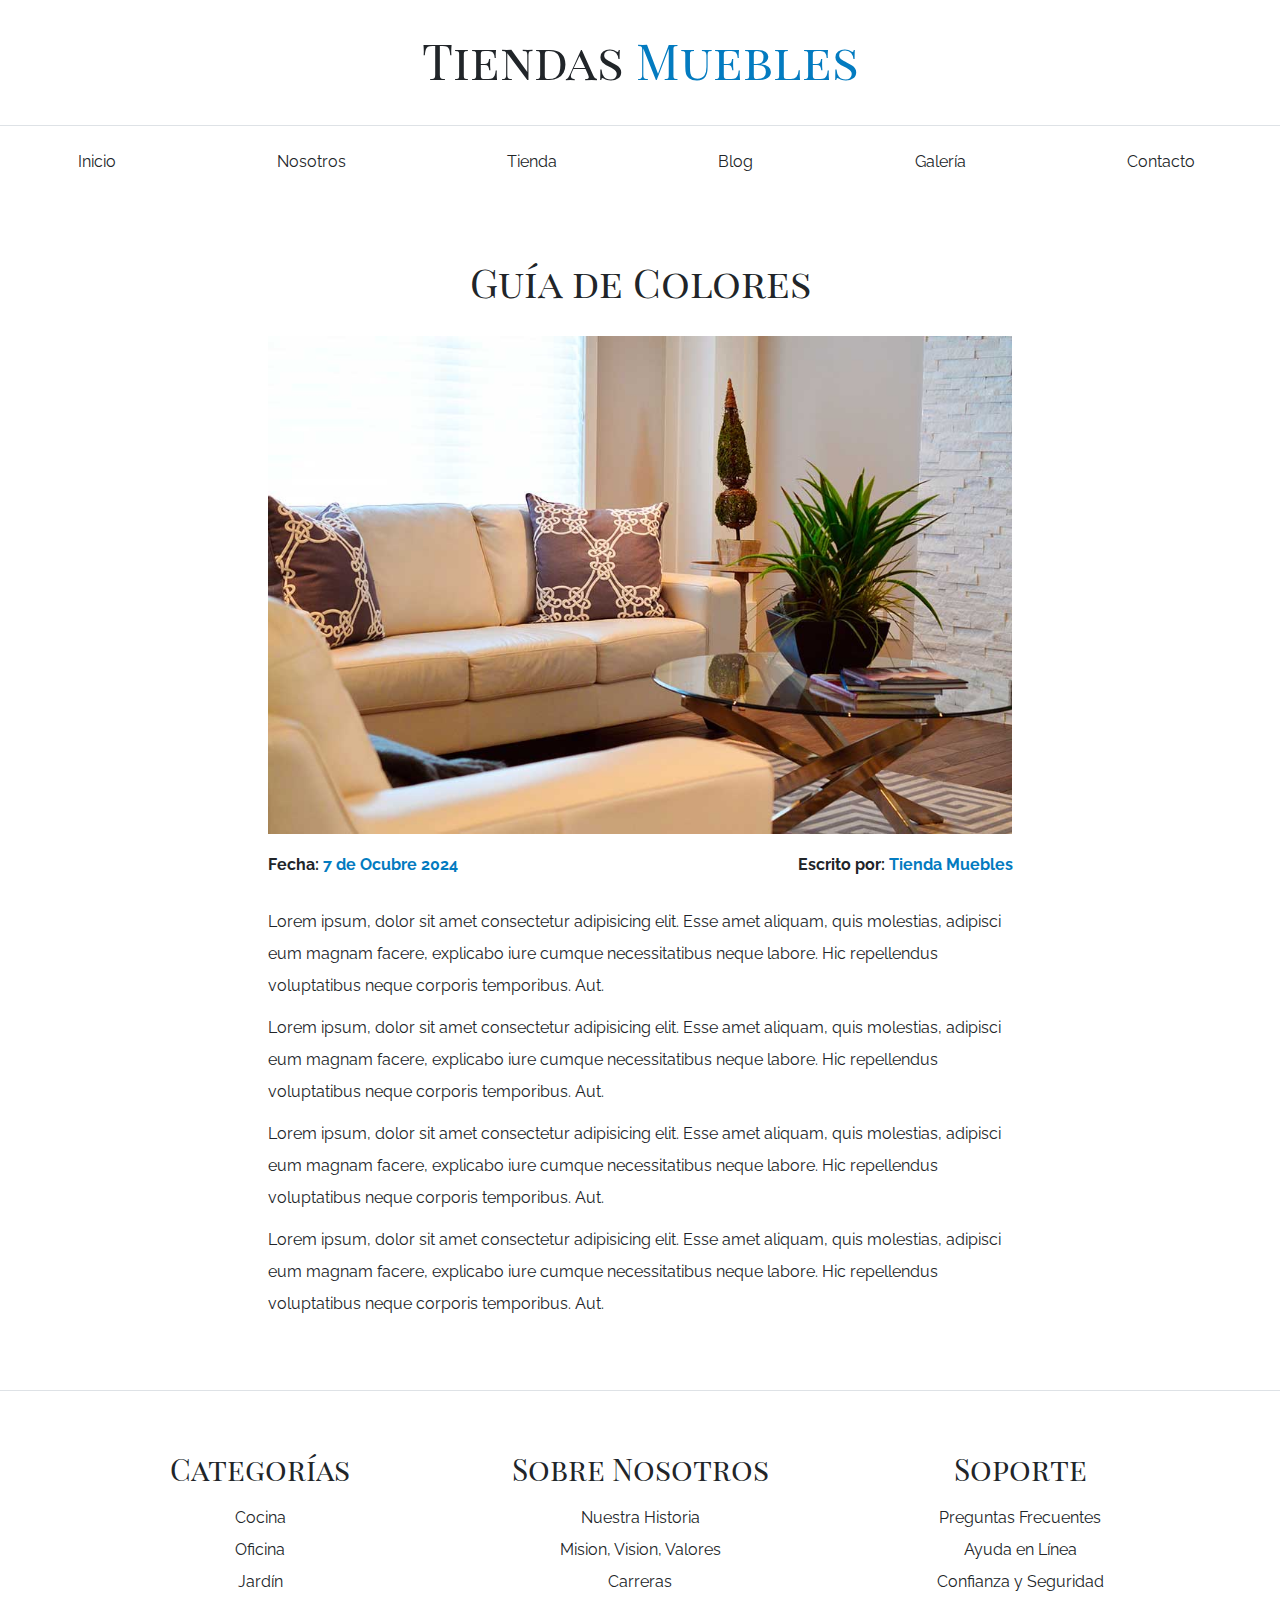
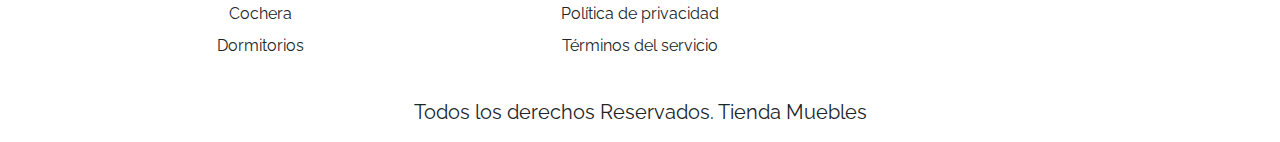
<file: entrada.html>
<!DOCTYPE html>
<html lang="en">
    <head>
        <meta charset="UTF-8">
        <meta http-equiv="X-UA-Compatible" content="IE=edge">
        <meta name="viewport" content="width=device-width, initial-scale=1.0">
        <title>Ecommerce - Entrada de Blog</title>
        <link rel="preconnect" href="https://fonts.googleapis.com">
        <link rel="preconnect" href="https://fonts.gstatic.com" crossorigin>
        <link rel="preload" href="https://fonts.googleapis.com/css2?family=Playfair+Display+SC:wght@700&family=Raleway:wght@400;700;900&display=swap" crossorigin="crossorigin" as ="font">
        <link href="https://fonts.googleapis.com/css2?family=Playfair+Display+SC:wght@700&family=Raleway:wght@400;700;900&display=swap" rel="stylesheet">
        <link rel="preload" href="css/bootstrap.min.css" as="styles">
        <link rel="stylesheet" href="css/bootstrap.min.css">
        <link rel="preload" href="css/app.css" as="styles">
        <link rel="stylesheet" href="css/app.css">
    </head>
    <body>
        <header class="py-5">
            <h1 class="text-center">Tiendas <span class="text-primary">Muebles</span></h1>
        </header>

        <div class="border-top py-4">
            <div class="navbar navbar-expand-lg container navbar-light">
                <a href="index.html" class="navbar-brand d-lg-none fs-2 fw-bold text-uppercase nombre-sitio">
                    Tienda Muebles
                </a>
                <button class="navbar-toggler" type="button" data-bs-toggle="collapse" data-bs-target="#navegacion">
                    <span class="navbar-toggler-icon"></span>
                </button>

                <div id="navegacion" class="collapse navbar-collapse">
                    <nav class="navbar-nav container text-center d-flex flex-md-row justify-content-md-between">
                        <a class="text-dark text-decoration-none" href="index.html">Inicio</a>
                        <a class="text-dark text-decoration-none" href="nosotros.html">Nosotros</a>
                        <a class="text-dark text-decoration-none" href="tienda.html">Tienda</a>
                        <a class="text-dark text-decoration-none" href="blog.html">Blog</a>
                        <a class="text-dark text-decoration-none" href="galeria.html">Galería</a>
                        <a class="text-dark text-decoration-none" href="contacto.html">Contacto</a>
                    </nav>
                </div>
            </div>
        </div>

        <main class="container-xl py-5">
            <h2 class="text-center my-5">Guía de Colores</h2>

            <div class="row justify-content-md-center">
                <article class="col-md-8">
                    <img src="img/nosotros.jpg" alt="imagen blog" class="img-fluid">

                    <div class="d-flex flex-column flex-md-row justify-content-md-between py-4">
                        <p class="fw-bold">Fecha: <span class="text-primary">7 de Ocubre 2024</span></p>
                        <p class="fw-bold">Escrito por: <span class="text-primary">Tienda Muebles</span></p>
                    </div>

                    <p>
                        Lorem ipsum, dolor sit amet consectetur adipisicing elit. 
                        Esse amet aliquam, quis molestias, adipisci eum magnam facere, 
                        explicabo iure cumque necessitatibus neque labore. Hic repellendus 
                        voluptatibus neque corporis temporibus. Aut.
                    </p>
                    <p>
                        Lorem ipsum, dolor sit amet consectetur adipisicing elit. 
                        Esse amet aliquam, quis molestias, adipisci eum magnam facere, 
                        explicabo iure cumque necessitatibus neque labore. Hic repellendus 
                        voluptatibus neque corporis temporibus. Aut.
                    </p>
                    <p>
                        Lorem ipsum, dolor sit amet consectetur adipisicing elit. 
                        Esse amet aliquam, quis molestias, adipisci eum magnam facere, 
                        explicabo iure cumque necessitatibus neque labore. Hic repellendus 
                        voluptatibus neque corporis temporibus. Aut.
                    </p>
                    <p>
                        Lorem ipsum, dolor sit amet consectetur adipisicing elit. 
                        Esse amet aliquam, quis molestias, adipisci eum magnam facere, 
                        explicabo iure cumque necessitatibus neque labore. Hic repellendus 
                        voluptatibus neque corporis temporibus. Aut.
                    </p>
                </article>
            </div>
        </main>

        <footer class="mt-5 pt-5 border-top">
            <div class="container-xl mt-5">
                <div class="row">
                    <div class="col-md-4 mb-4 mb-md-0 text-center">
                        <h3 class="mb-4">Categorías</h3>
                        <nav class="d-flex flex-column">
                            <a href="#" class="text-dark text-decoration-none">Cocina</a>
                            <a href="#" class="text-dark text-decoration-none">Oficina</a>
                            <a href="#" class="text-dark text-decoration-none">Jardín</a>
                            <a href="#" class="text-dark text-decoration-none">Cochera</a>
                            <a href="#" class="text-dark text-decoration-none">Dormitorios</a>
                        </nav>
                    </div>
                    <div class="col-md-4 mb-4 mb-md-0 text-center">
                        <h3 class="mb-4">Sobre Nosotros</h3>
                        <nav class="d-flex flex-column">
                            <a href="#" class="text-dark text-decoration-none">Nuestra Historia</a>
                            <a href="#" class="text-dark text-decoration-none">Mision, Vision, Valores</a>
                            <a href="#" class="text-dark text-decoration-none">Carreras</a>
                            <a href="#" class="text-dark text-decoration-none">Política de privacidad</a>
                            <a href="#" class="text-dark text-decoration-none">Términos del servicio</a>
                        </nav>
                    </div>
                    <div class="col-md-4 mb-4 mb-md-0 text-center">
                        <h3 class="mb-4">Soporte</h3>
                        <nav class="d-flex flex-column">
                            <a href="#" class="text-dark text-decoration-none">Preguntas Frecuentes</a>
                            <a href="#" class="text-dark text-decoration-none">Ayuda en Línea</a>
                            <a href="#" class="text-dark text-decoration-none">Confianza y Seguridad</a>
                        </nav>
                    </div>
                </div>
            </div>

            <p class="text-center mt-5 fs-2">Todos los derechos Reservados. Tienda Muebles</p>
        </footer>


        <script src="js/bootstrap.bundle.min.js"></script>
    </body>
</html>
</file>
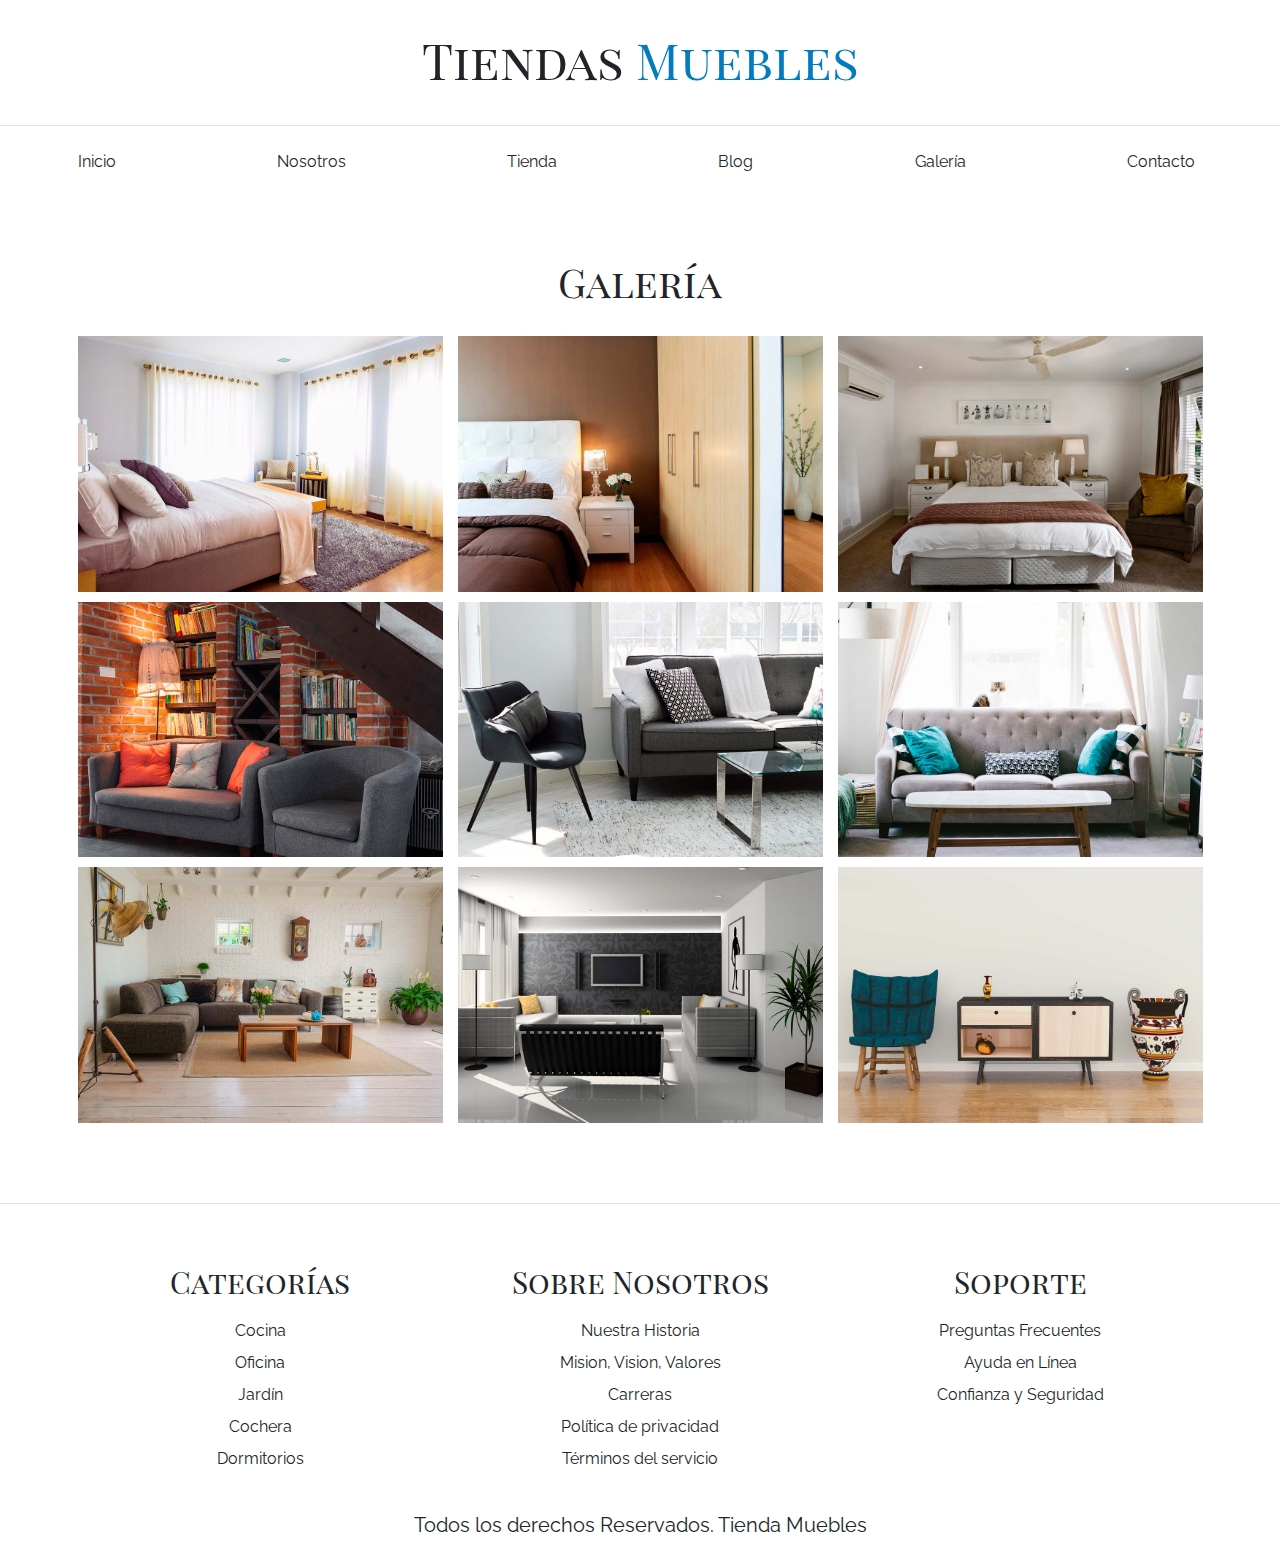
<file: galeria.html>
<!DOCTYPE html>
<html lang="en">
    <head>
        <meta charset="UTF-8">
        <meta http-equiv="X-UA-Compatible" content="IE=edge">
        <meta name="viewport" content="width=device-width, initial-scale=1.0">
        <title>Ecommerce - Galería</title>
        <link rel="preconnect" href="https://fonts.googleapis.com">
        <link rel="preconnect" href="https://fonts.gstatic.com" crossorigin>
        <link rel="preload" href="https://fonts.googleapis.com/css2?family=Playfair+Display+SC:wght@700&family=Raleway:wght@400;700;900&display=swap" crossorigin="crossorigin" as ="font">
        <link href="https://fonts.googleapis.com/css2?family=Playfair+Display+SC:wght@700&family=Raleway:wght@400;700;900&display=swap" rel="stylesheet">
        <link rel="preload" href="css/bootstrap.min.css" as="styles">
        <link rel="stylesheet" href="css/bootstrap.min.css">
        <link rel="preload" href="css/app.css" as="styles">
        <link rel="stylesheet" href="css/app.css">
    </head>
    <body>
        <header class="py-5">
            <h1 class="text-center">Tiendas <span class="text-primary">Muebles</span></h1>
        </header>

        <div class="border-top py-4">
            <div class="navbar navbar-expand-lg container navbar-light">
                <a href="index.html" class="navbar-brand d-lg-none fs-2 fw-bold text-uppercase nombre-sitio">
                    Tienda Muebles
                </a>
                <button class="navbar-toggler" type="button" data-bs-toggle="collapse" data-bs-target="#navegacion">
                    <span class="navbar-toggler-icon"></span>
                </button>

                <div id="navegacion" class="collapse navbar-collapse">
                    <nav class="navbar-nav container text-center d-flex flex-md-row justify-content-md-between">
                        <a class="text-dark text-decoration-none" href="index.html">Inicio</a>
                        <a class="text-dark text-decoration-none" href="nosotros.html">Nosotros</a>
                        <a class="text-dark text-decoration-none" href="tienda.html">Tienda</a>
                        <a class="text-dark text-decoration-none" href="blog.html">Blog</a>
                        <a class="text-dark text-decoration-none" href="galeria.html">Galería</a>
                        <a class="text-dark text-decoration-none" href="contacto.html">Contacto</a>
                    </nav>
                </div>
            </div>
        </div>

        <main class="container-xl py-5">
            <h2 class="text-center my-5">Galería</h2>

            <ul class="row list-unstyled galeria">
                <li class="col-md-6 col-lg-4 cursor-pointer">
                    <a data-bs-toggle="modal" data-bs-target="#modal-imagen" data-bs-imagen="galeria_01">
                        <img src="img/galeria_01.jpg" alt="imagen galeria" class="img-fluid">
                    </a>
                </li>
                <li class="col-md-6 col-lg-4 cursor-pointer">
                    <a data-bs-toggle="modal" data-bs-target="#modal-imagen" data-bs-imagen="galeria_02">
                        <img src="img/galeria_02.jpg" alt="imagen galeria" class="img-fluid">
                    </a>
                </li>
                <li class="col-md-6 col-lg-4 cursor-pointer">
                    <a data-bs-toggle="modal" data-bs-target="#modal-imagen" data-bs-imagen="galeria_03">
                        <img src="img/galeria_03.jpg" alt="imagen galeria" class="img-fluid">
                    </a>
                </li>
                <li class="col-md-6 col-lg-4 cursor-pointer">
                    <a data-bs-toggle="modal" data-bs-target="#modal-imagen" data-bs-imagen="galeria_04">
                        <img src="img/galeria_04.jpg" alt="imagen galeria" class="img-fluid">
                    </a>
                </li>
                <li class="col-md-6 col-lg-4 cursor-pointer">
                    <a data-bs-toggle="modal" data-bs-target="#modal-imagen" data-bs-imagen="galeria_05">
                        <img src="img/galeria_05.jpg" alt="imagen galeria" class="img-fluid">
                    </a>
                </li>
                <li class="col-md-6 col-lg-4 cursor-pointer">
                    <a data-bs-toggle="modal" data-bs-target="#modal-imagen" data-bs-imagen="galeria_06">
                        <img src="img/galeria_06.jpg" alt="imagen galeria" class="img-fluid">
                    </a>
                </li>
                <li class="col-md-6 col-lg-4 cursor-pointer">
                    <a data-bs-toggle="modal" data-bs-target="#modal-imagen" data-bs-imagen="galeria_07">
                        <img src="img/galeria_07.jpg" alt="imagen galeria" class="img-fluid">
                    </a>
                </li>
                <li class="col-md-6 col-lg-4 cursor-pointer">
                    <a data-bs-toggle="modal" data-bs-target="#modal-imagen" data-bs-imagen="galeria_08">
                        <img src="img/galeria_08.jpg" alt="imagen galeria" class="img-fluid">
                    </a>
                </li>
                <li class="col-md-6 col-lg-4 cursor-pointer">
                    <a data-bs-toggle="modal" data-bs-target="#modal-imagen" data-bs-imagen="galeria_09">
                        <img src="img/galeria_09.jpg" alt="imagen galeria" class="img-fluid">
                    </a>
                </li>
            </ul>
        </main>

        <div class="modal fade" id="modal-imagen">
            <div class="modal-dialog modal-lg modal-dialog-center">
                <div class="modal-content">
                    <div class="modal-body"></div>
                </div>
            </div>
        </div>

        <footer class="mt-5 pt-5 border-top">
            <div class="container-xl mt-5">
                <div class="row">
                    <div class="col-md-4 mb-4 mb-md-0 text-center">
                        <h3 class="mb-4">Categorías</h3>
                        <nav class="d-flex flex-column">
                            <a href="#" class="text-dark text-decoration-none">Cocina</a>
                            <a href="#" class="text-dark text-decoration-none">Oficina</a>
                            <a href="#" class="text-dark text-decoration-none">Jardín</a>
                            <a href="#" class="text-dark text-decoration-none">Cochera</a>
                            <a href="#" class="text-dark text-decoration-none">Dormitorios</a>
                        </nav>
                    </div>
                    <div class="col-md-4 mb-4 mb-md-0 text-center">
                        <h3 class="mb-4">Sobre Nosotros</h3>
                        <nav class="d-flex flex-column">
                            <a href="#" class="text-dark text-decoration-none">Nuestra Historia</a>
                            <a href="#" class="text-dark text-decoration-none">Mision, Vision, Valores</a>
                            <a href="#" class="text-dark text-decoration-none">Carreras</a>
                            <a href="#" class="text-dark text-decoration-none">Política de privacidad</a>
                            <a href="#" class="text-dark text-decoration-none">Términos del servicio</a>
                        </nav>
                    </div>
                    <div class="col-md-4 mb-4 mb-md-0 text-center">
                        <h3 class="mb-4">Soporte</h3>
                        <nav class="d-flex flex-column">
                            <a href="#" class="text-dark text-decoration-none">Preguntas Frecuentes</a>
                            <a href="#" class="text-dark text-decoration-none">Ayuda en Línea</a>
                            <a href="#" class="text-dark text-decoration-none">Confianza y Seguridad</a>
                        </nav>
                    </div>
                </div>
            </div>

            <p class="text-center mt-5 fs-2">Todos los derechos Reservados. Tienda Muebles</p>
        </footer>


        <script src="js/bootstrap.bundle.min.js"></script>
        <script src="js/app.js"></script>
    </body>
</html>
</file>
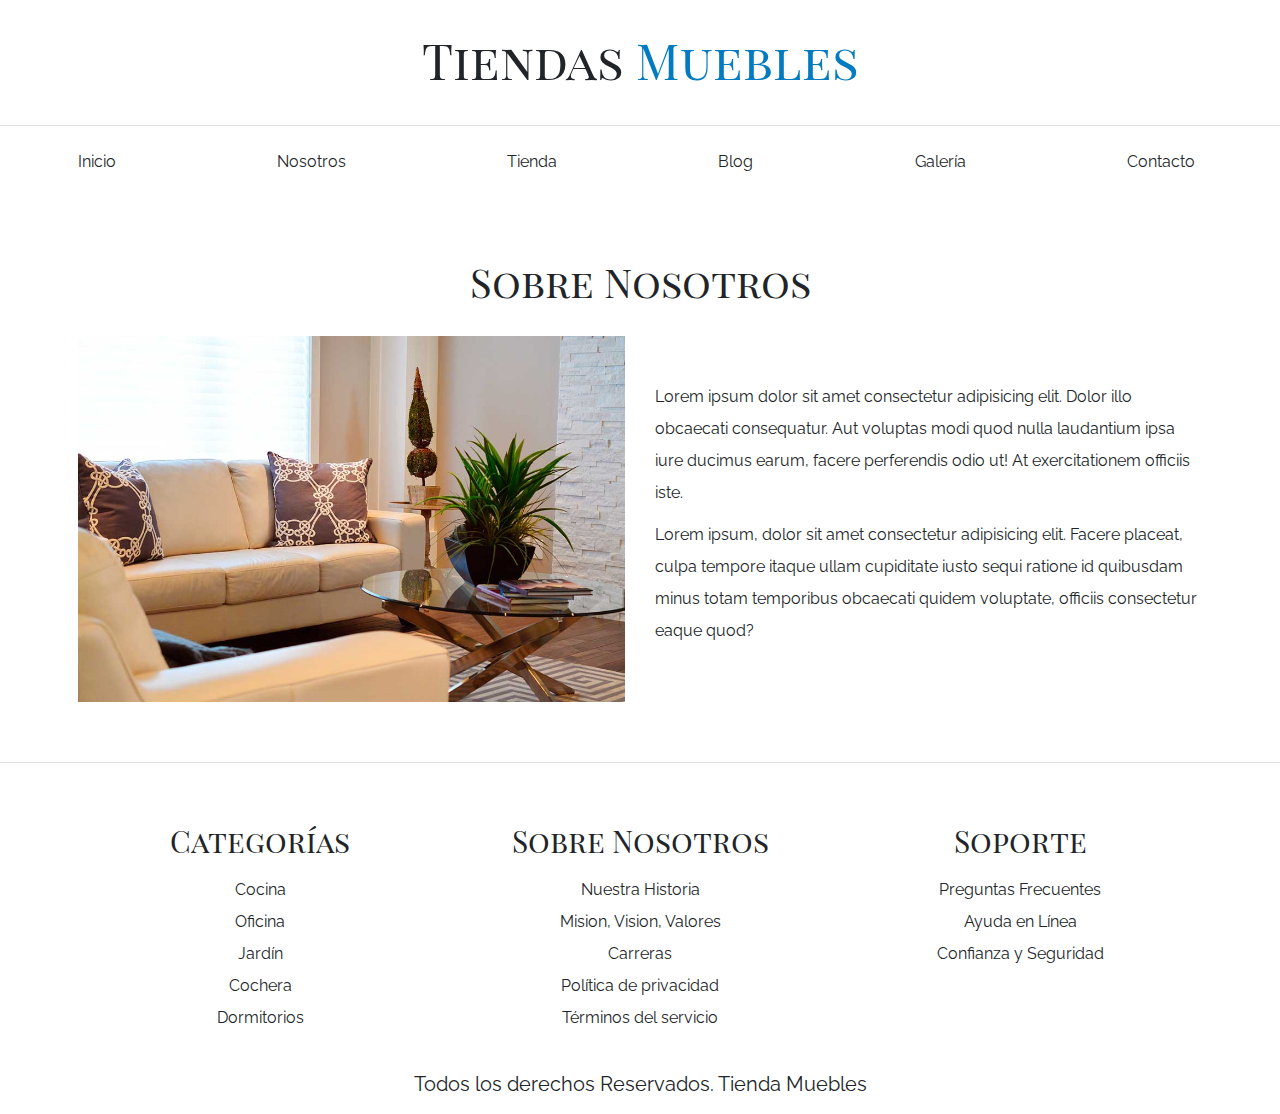
<file: nosotros.html>
<!DOCTYPE html>
<html lang="en">
    <head>
        <meta charset="UTF-8">
        <meta http-equiv="X-UA-Compatible" content="IE=edge">
        <meta name="viewport" content="width=device-width, initial-scale=1.0">
        <title>Ecommerce - Nosotros</title>
        <link rel="preconnect" href="https://fonts.googleapis.com">
        <link rel="preconnect" href="https://fonts.gstatic.com" crossorigin>
        <link rel="preload" href="https://fonts.googleapis.com/css2?family=Playfair+Display+SC:wght@700&family=Raleway:wght@400;700;900&display=swap" crossorigin="crossorigin" as ="font">
        <link href="https://fonts.googleapis.com/css2?family=Playfair+Display+SC:wght@700&family=Raleway:wght@400;700;900&display=swap" rel="stylesheet">
        <link rel="preload" href="css/bootstrap.min.css" as="styles">
        <link rel="stylesheet" href="css/bootstrap.min.css">
        <link rel="preload" href="css/app.css" as="styles">
        <link rel="stylesheet" href="css/app.css">
    </head>
    <body>
        <header class="py-5">
            <h1 class="text-center">Tiendas <span class="text-primary">Muebles</span></h1>
        </header>

        <div class="border-top py-4">
            <div class="navbar navbar-expand-lg container navbar-light">
                <a href="index.html" class="navbar-brand d-lg-none fs-2 fw-bold text-uppercase nombre-sitio">
                    Tienda Muebles
                </a>
                <button class="navbar-toggler" type="button" data-bs-toggle="collapse" data-bs-target="#navegacion">
                    <span class="navbar-toggler-icon"></span>
                </button>

                <div id="navegacion" class="collapse navbar-collapse">
                    <nav class="navbar-nav container text-center d-flex flex-md-row justify-content-md-between">
                        <a class="text-dark text-decoration-none" href="index.html">Inicio</a>
                        <a class="text-dark text-decoration-none" href="nosotros.html">Nosotros</a>
                        <a class="text-dark text-decoration-none" href="tienda.html">Tienda</a>
                        <a class="text-dark text-decoration-none" href="blog.html">Blog</a>
                        <a class="text-dark text-decoration-none" href="galeria.html">Galería</a>
                        <a class="text-dark text-decoration-none" href="contacto.html">Contacto</a>
                    </nav>
                </div>
            </div>
        </div>

        <main class="container-xl py-5">
            <h2 class="text-center my-5">Sobre Nosotros</h2>

            <div class="row align-items-center g-5">
                <div class="col-md-6">
                    <img src="img/nosotros.jpg" alt="imagen nosotros" class="img-fluid">
                </div>
                <div class="col-md-6">
                    <p>
                        Lorem ipsum dolor sit amet consectetur adipisicing elit. 
                        Dolor illo obcaecati consequatur. Aut voluptas modi quod nulla 
                        laudantium ipsa iure ducimus earum, facere perferendis odio ut! At 
                        exercitationem officiis iste.
                    </p>
                    <p>
                        Lorem ipsum, dolor sit amet consectetur adipisicing elit. 
                        Facere placeat, culpa tempore itaque ullam cupiditate iusto sequi 
                        ratione id quibusdam minus totam temporibus obcaecati quidem voluptate, 
                        officiis consectetur eaque quod?
                    </p>
                </div>
            </div>
        </main>

        <footer class="mt-5 pt-5 border-top">
            <div class="container-xl mt-5">
                <div class="row">
                    <div class="col-md-4 mb-4 mb-md-0 text-center">
                        <h3 class="mb-4">Categorías</h3>
                        <nav class="d-flex flex-column">
                            <a href="#" class="text-dark text-decoration-none">Cocina</a>
                            <a href="#" class="text-dark text-decoration-none">Oficina</a>
                            <a href="#" class="text-dark text-decoration-none">Jardín</a>
                            <a href="#" class="text-dark text-decoration-none">Cochera</a>
                            <a href="#" class="text-dark text-decoration-none">Dormitorios</a>
                        </nav>
                    </div>
                    <div class="col-md-4 mb-4 mb-md-0 text-center">
                        <h3 class="mb-4">Sobre Nosotros</h3>
                        <nav class="d-flex flex-column">
                            <a href="#" class="text-dark text-decoration-none">Nuestra Historia</a>
                            <a href="#" class="text-dark text-decoration-none">Mision, Vision, Valores</a>
                            <a href="#" class="text-dark text-decoration-none">Carreras</a>
                            <a href="#" class="text-dark text-decoration-none">Política de privacidad</a>
                            <a href="#" class="text-dark text-decoration-none">Términos del servicio</a>
                        </nav>
                    </div>
                    <div class="col-md-4 mb-4 mb-md-0 text-center">
                        <h3 class="mb-4">Soporte</h3>
                        <nav class="d-flex flex-column">
                            <a href="#" class="text-dark text-decoration-none">Preguntas Frecuentes</a>
                            <a href="#" class="text-dark text-decoration-none">Ayuda en Línea</a>
                            <a href="#" class="text-dark text-decoration-none">Confianza y Seguridad</a>
                        </nav>
                    </div>
                </div>
            </div>

            <p class="text-center mt-5 fs-2">Todos los derechos Reservados. Tienda Muebles</p>
        </footer>


        <script src="js/bootstrap.bundle.min.js"></script>
    </body>
</html>
</file>
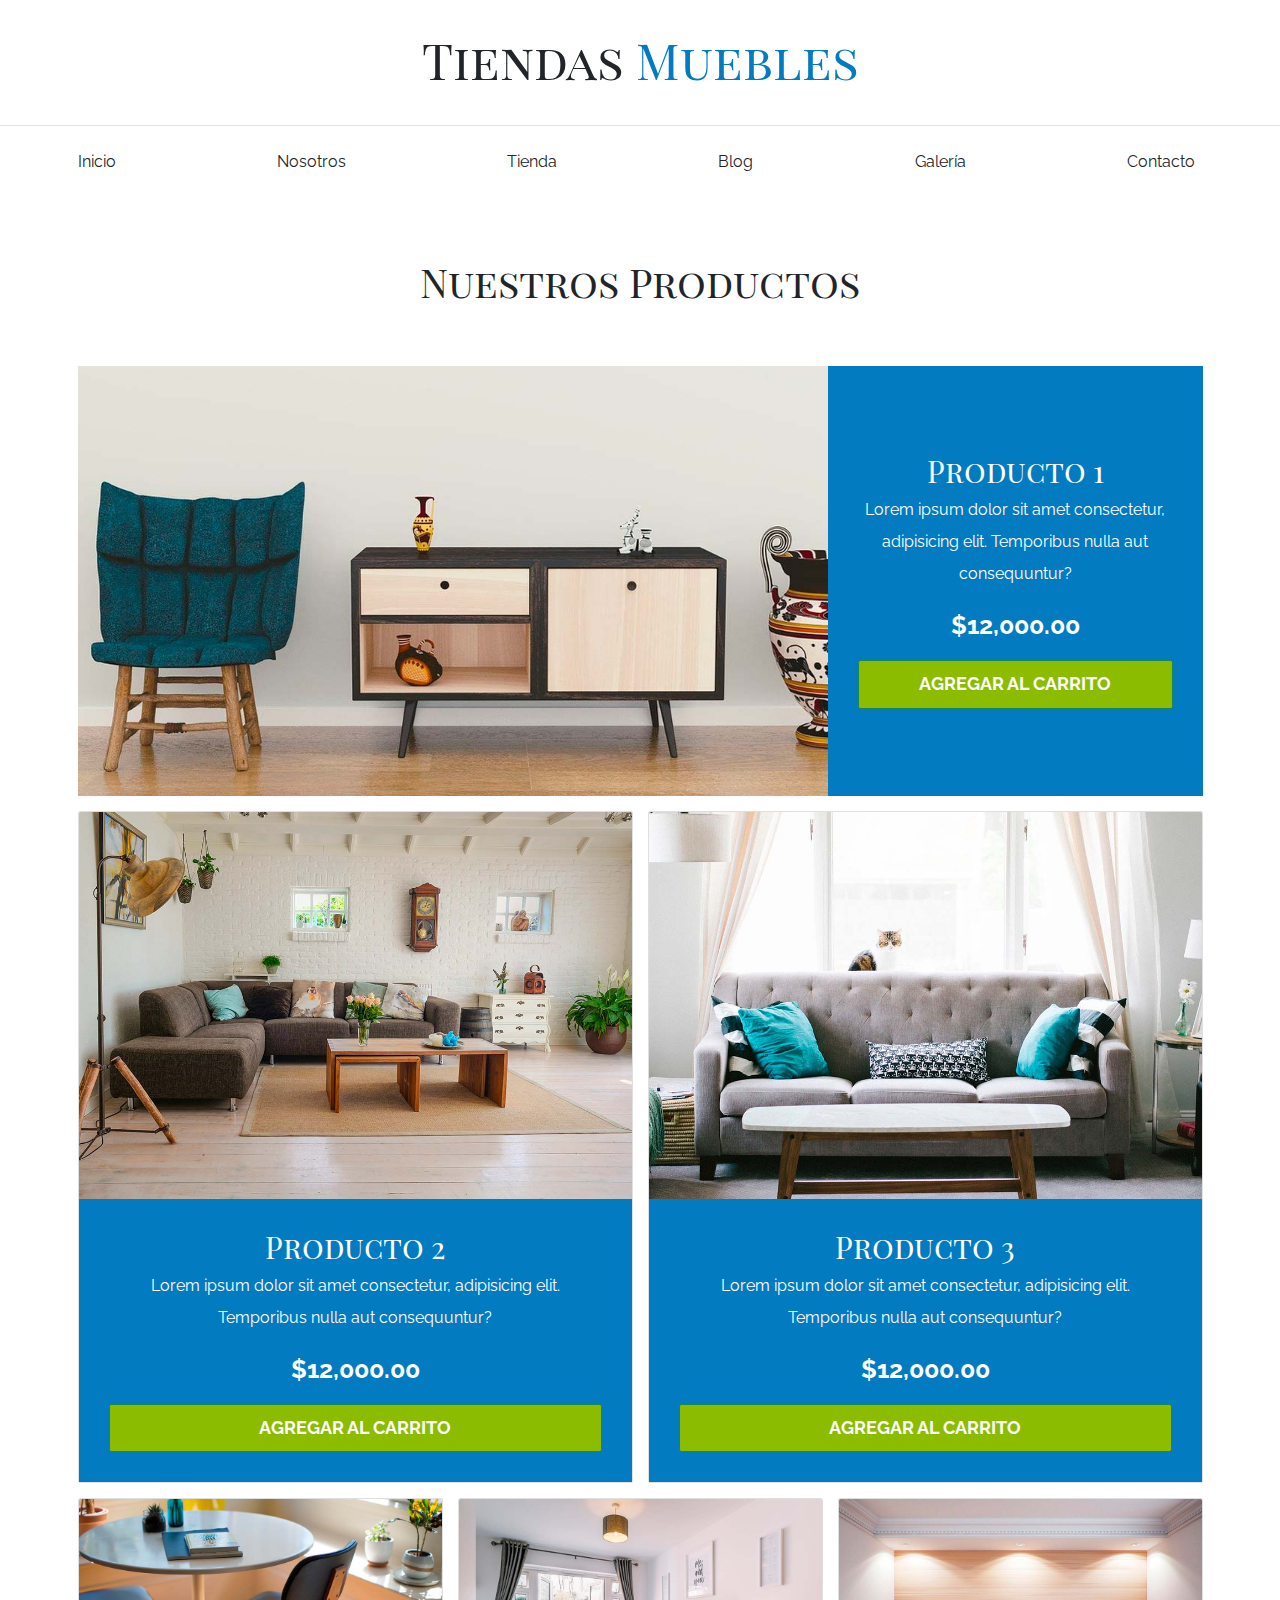
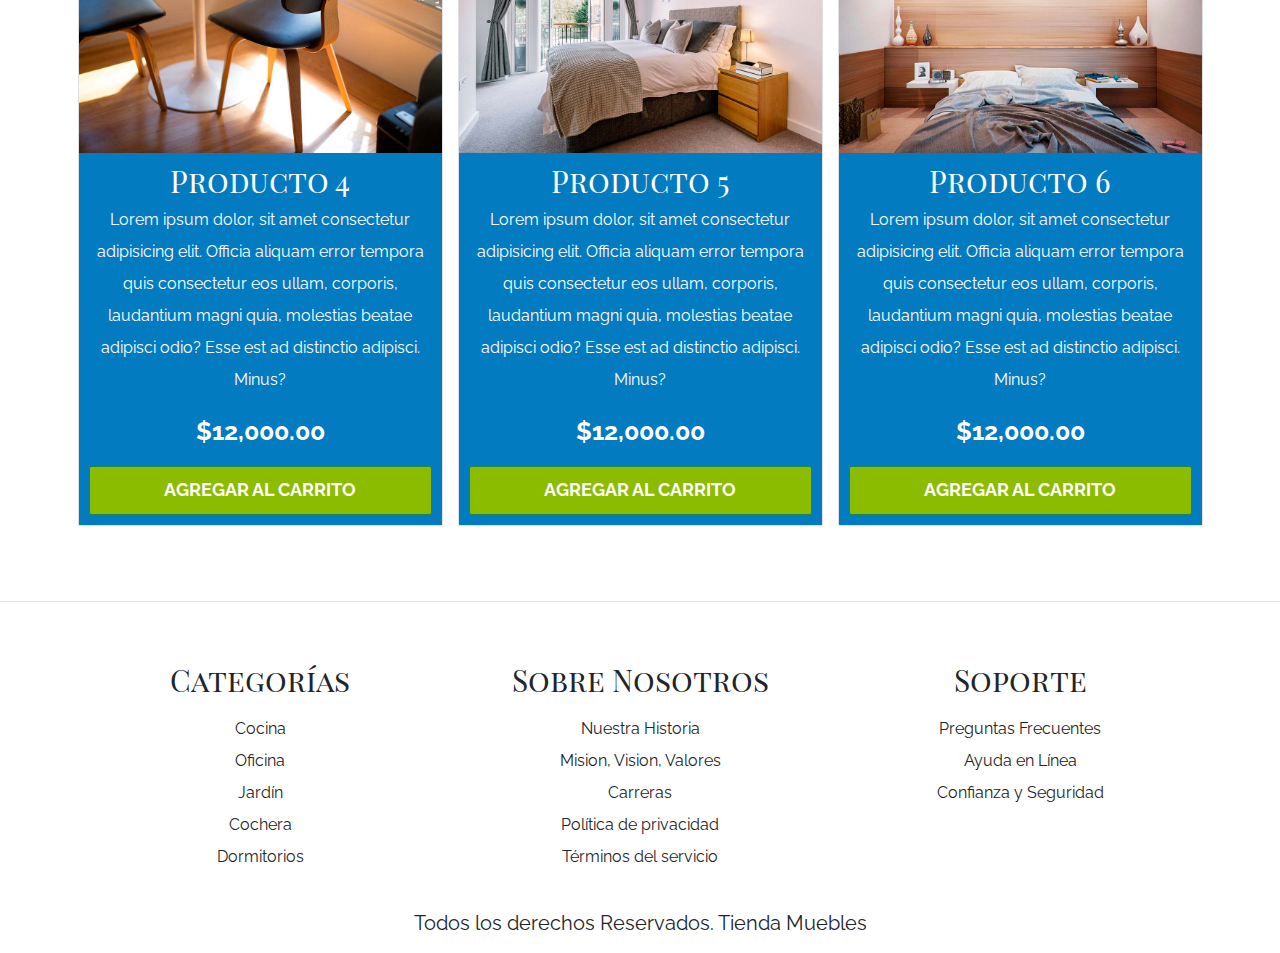
<file: tienda.html>
<!DOCTYPE html>
<html lang="en">
    <head>
        <meta charset="UTF-8">
        <meta http-equiv="X-UA-Compatible" content="IE=edge">
        <meta name="viewport" content="width=device-width, initial-scale=1.0">
        <title>Ecommerce - Tienda</title>
        <link rel="preconnect" href="https://fonts.googleapis.com">
        <link rel="preconnect" href="https://fonts.gstatic.com" crossorigin>
        <link rel="preload" href="https://fonts.googleapis.com/css2?family=Playfair+Display+SC:wght@700&family=Raleway:wght@400;700;900&display=swap" crossorigin="crossorigin" as ="font">
        <link href="https://fonts.googleapis.com/css2?family=Playfair+Display+SC:wght@700&family=Raleway:wght@400;700;900&display=swap" rel="stylesheet">
        <link rel="preload" href="css/bootstrap.min.css" as="styles">
        <link rel="stylesheet" href="css/bootstrap.min.css">
        <link rel="preload" href="css/app.css" as="styles">
        <link rel="stylesheet" href="css/app.css">
    </head>
    <body>
        <header class="py-5">
            <h1 class="text-center">Tiendas <span class="text-primary">Muebles</span></h1>
        </header>

        <div class="border-top py-4">
            <div class="navbar navbar-expand-lg container navbar-light">
                <a href="index.html" class="navbar-brand d-lg-none fs-2 fw-bold text-uppercase nombre-sitio">
                    Tienda Muebles
                </a>
                <button class="navbar-toggler" type="button" data-bs-toggle="collapse" data-bs-target="#navegacion">
                    <span class="navbar-toggler-icon"></span>
                </button>

                <div id="navegacion" class="collapse navbar-collapse">
                    <nav class="navbar-nav container text-center d-flex flex-md-row justify-content-md-between">
                        <a class="text-dark text-decoration-none" href="index.html">Inicio</a>
                        <a class="text-dark text-decoration-none" href="nosotros.html">Nosotros</a>
                        <a class="text-dark text-decoration-none" href="tienda.html">Tienda</a>
                        <a class="text-dark text-decoration-none" href="blog.html">Blog</a>
                        <a class="text-dark text-decoration-none" href="galeria.html">Galería</a>
                        <a class="text-dark text-decoration-none" href="contacto.html">Contacto</a>
                    </nav>
                </div>
            </div>
        </div>

        <main class="container-xl py-5">
            <h2 class="text-center my-5">Nuestros Productos</h2>

            <div class="row g-0 pt-5 mb-4">
                <div class="col-md-8 producto">
                    <img src="img/producto1.jpg" alt="imagen producto" class="img-fluid">
                </div>
                <div class="col-md-4 bg-primary text-center p-5 text-white d-flex flex-column justify-content-center">
                    <h3>Producto 1</h3>
                    <p>
                        Lorem ipsum dolor sit amet consectetur, adipisicing elit. 
                        Temporibus nulla aut consequuntur?
                    </p>
                    <p class="fs-1 fw-bold">$12,000.00</p>
                    <a href="#" class="btn btn-success fs-3 fw-bold text-uppercase py-3">Agregar al carrito</a>
                </div>
            </div>
            <div class="row">
                <div class="col-md-6 mb-4">
                    <div class="card">
                        <img class="card-img-top" src="img/producto2.jpg" alt="imagen producto" >

                        <div class="card-body text-center bg-primary text-white p-5">
                            <h3>Producto 2</h3>
                            <p>
                                Lorem ipsum dolor sit amet consectetur, adipisicing elit. 
                                Temporibus nulla aut consequuntur?
                            </p>
                            <p class="fs-1 fw-bold">$12,000.00</p>
                            <a href="#" class="btn btn-success d-block fs-3 fw-bold text-uppercase py-3">Agregar al carrito</a>
                        </div>
                    </div>
                </div>
                <div class="col-md-6 mb-4">
                    <div class="card">
                        <img class="card-img-top" src="img/producto3.jpg" alt="imagen producto" >

                        <div class="card-body text-center bg-primary text-white p-5">
                            <h3>Producto 3</h3>
                            <p>
                                Lorem ipsum dolor sit amet consectetur, adipisicing elit. 
                                Temporibus nulla aut consequuntur?
                            </p>
                            <p class="fs-1 fw-bold">$12,000.00</p>
                            <a href="#" class="btn btn-success d-block fs-3 fw-bold text-uppercase py-3">Agregar al carrito</a>
                        </div>
                    </div>
                </div>
            </div>
            <div class="row">
                <div class="col-md-4 mb-4">
                    <div class="card">
                        <img class="card-img-top" src="img/producto4.jpg" alt="imagen producto">

                        <div class="card-body bg-primary text-center text-white">
                            <h3>Producto 4</h3>
                            <p>
                                Lorem ipsum dolor, sit amet consectetur adipisicing elit. 
                                Officia aliquam error tempora quis consectetur eos ullam, 
                                corporis, laudantium magni quia, molestias beatae adipisci odio? 
                                Esse est ad distinctio adipisci. Minus?
                            </p>
                            <p class="fw-bold fs-1">$12,000.00</p>
                            <a href="#" class="btn btn-success d-block fs-3 fw-bold text-uppercase py-3">Agregar al carrito</a>
                        </div>
                    </div>
                </div>
                <div class="col-md-4 mb-4">
                    <div class="card">
                        <img class="card-img-top" src="img/producto5.jpg" alt="imagen producto">

                        <div class="card-body bg-primary text-center text-white">
                            <h3>Producto 5</h3>
                            <p>
                                Lorem ipsum dolor, sit amet consectetur adipisicing elit. 
                                Officia aliquam error tempora quis consectetur eos ullam, 
                                corporis, laudantium magni quia, molestias beatae adipisci odio? 
                                Esse est ad distinctio adipisci. Minus?
                            </p>
                            <p class="fw-bold fs-1">$12,000.00</p>
                            <a href="#" class="btn btn-success d-block fs-3 fw-bold text-uppercase py-3">Agregar al carrito</a>
                        </div>
                    </div>
                </div>
                <div class="col-md-4">
                    <div class="card">
                        <img class="card-img-top" src="img/producto6.jpg" alt="imagen producto">

                        <div class="card-body bg-primary text-center text-white">
                            <h3>Producto 6</h3>
                            <p>
                                Lorem ipsum dolor, sit amet consectetur adipisicing elit. 
                                Officia aliquam error tempora quis consectetur eos ullam, 
                                corporis, laudantium magni quia, molestias beatae adipisci odio? 
                                Esse est ad distinctio adipisci. Minus?
                            </p>
                            <p class="fw-bold fs-1">$12,000.00</p>
                            <a href="#" class="btn btn-success d-block fs-3 fw-bold text-uppercase py-3">Agregar al carrito</a>
                        </div>
                    </div>
                </div>
            </div>
        </main>

        <footer class="mt-5 pt-5 border-top">
            <div class="container-xl mt-5">
                <div class="row">
                    <div class="col-md-4 mb-4 mb-md-0 text-center">
                        <h3 class="mb-4">Categorías</h3>
                        <nav class="d-flex flex-column">
                            <a href="#" class="text-dark text-decoration-none">Cocina</a>
                            <a href="#" class="text-dark text-decoration-none">Oficina</a>
                            <a href="#" class="text-dark text-decoration-none">Jardín</a>
                            <a href="#" class="text-dark text-decoration-none">Cochera</a>
                            <a href="#" class="text-dark text-decoration-none">Dormitorios</a>
                        </nav>
                    </div>
                    <div class="col-md-4 mb-4 mb-md-0 text-center">
                        <h3 class="mb-4">Sobre Nosotros</h3>
                        <nav class="d-flex flex-column">
                            <a href="#" class="text-dark text-decoration-none">Nuestra Historia</a>
                            <a href="#" class="text-dark text-decoration-none">Mision, Vision, Valores</a>
                            <a href="#" class="text-dark text-decoration-none">Carreras</a>
                            <a href="#" class="text-dark text-decoration-none">Política de privacidad</a>
                            <a href="#" class="text-dark text-decoration-none">Términos del servicio</a>
                        </nav>
                    </div>
                    <div class="col-md-4 mb-4 mb-md-0 text-center">
                        <h3 class="mb-4">Soporte</h3>
                        <nav class="d-flex flex-column">
                            <a href="#" class="text-dark text-decoration-none">Preguntas Frecuentes</a>
                            <a href="#" class="text-dark text-decoration-none">Ayuda en Línea</a>
                            <a href="#" class="text-dark text-decoration-none">Confianza y Seguridad</a>
                        </nav>
                    </div>
                </div>
            </div>

            <p class="text-center mt-5 fs-2">Todos los derechos Reservados. Tienda Muebles</p>
        </footer>


        <script src="js/bootstrap.bundle.min.js"></script>
    </body>
</html>
</file>
<file: css/app.css>
:root{
    --bs-blue: #037bc0;
    --bs-green: #8CBC00;
}

html{
font-size: 62.5% /* 1REM = 10px */
} 

body{
    font-family: "Raleway", sans-serif;
    font-size: 1.6rem;
    line-height: 2;
}

h1, h2, h3{
    font-family: "Playfair Display SC", serif;
}

h1{
    font-size: 3.8rem;
}

@media (min-width: 768px) {
    h1{
        font-size: 5rem;
    }
}

h2{
    font-size: 3.2rem;
}

@media (min-width: 768px) {
    h2{
        font-size: 4rem;
    }
}

h3{
    font-size: 2.4rem;
}

@media (min-width: 768px) {
    h3{
        font-size: 3rem;
    }
}

/* Utilities */
.cursor-pointer{
    cursor: pointer;
}

/*Rescribir colores */
.text-primary,
.nombre-sitio{
    color: var(--bs-blue)!important;
}

.bg-primary,
.btn-primary{
    background-color: var(--bs-blue)!important;
}

.btn-success{
    background-color: var(--bs-green)!important;
}

.hero{
    background-image: url(../img/principal.jpg);
    background-size: cover;
    background-position: center center;
    background-repeat: no-repeat;
    height: 25rem;
}

@media (min-width: 768px) {
    .hero{
        height: 55rem;
    }
}
/** Productos **/
@media (min-width: 768px) {
    .producto img{
        height: 43rem;
        width: 100%;
        object-fit: cover;
    }   
}

/*Categoria*/
.categoria img{
    transition-property: transform;
    transition-duration: .3s;
}

.categoria img:hover{
    transform: scale(1.2);
}

.galeria li{
    margin-bottom: 1rem;
}

.galeria li:last-of-type{
    margin-bottom: 0;
}

.form-control{
    padding: 1rem;
    font-size: 1.6rem;
}
</file>
